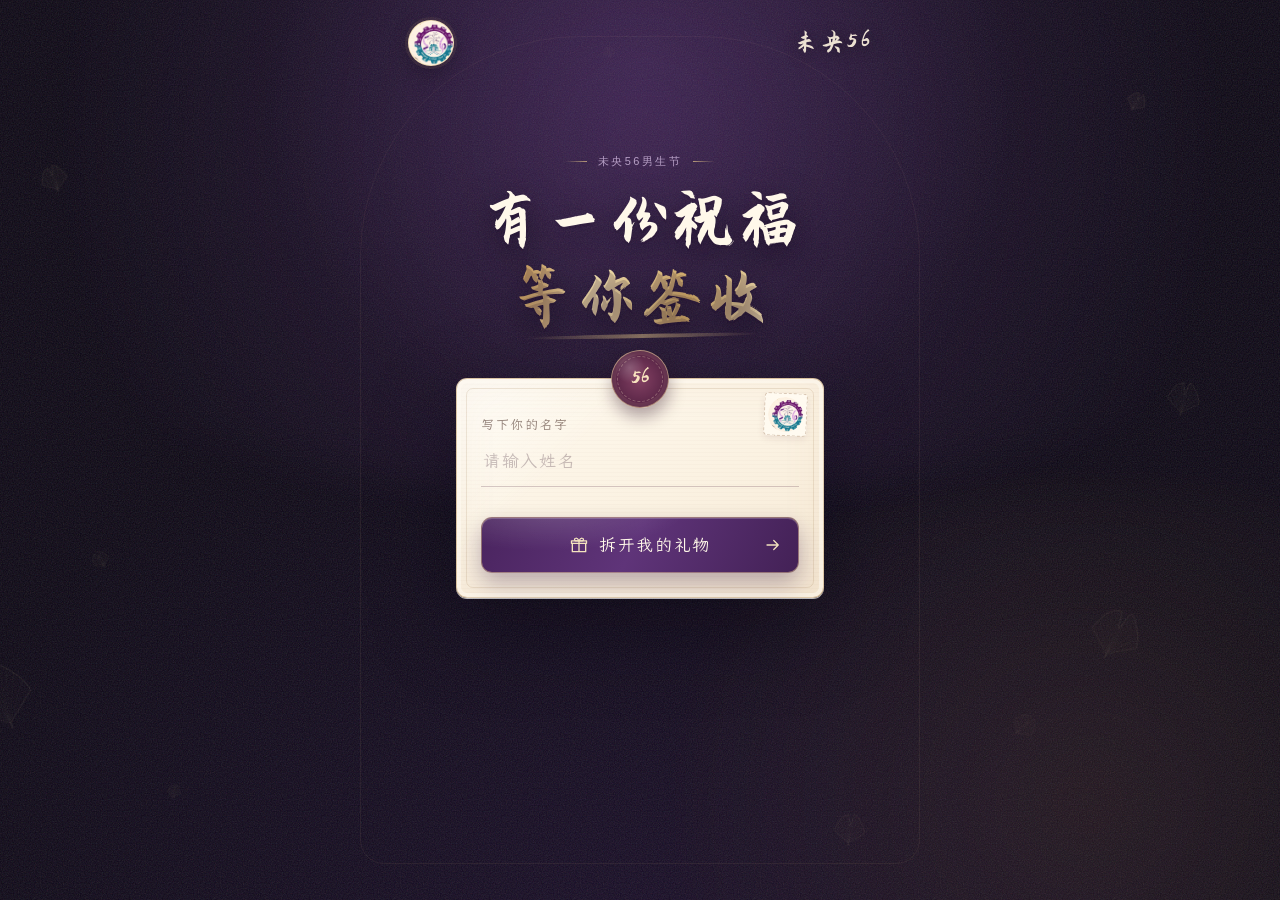
<file: index.html>
<!DOCTYPE html>
<html lang="zh-CN">
<head>
  <meta charset="UTF-8">
  <meta name="viewport" content="width=device-width, initial-scale=1, viewport-fit=cover">
  <meta name="theme-color" content="#1a0f2b">
  <meta name="color-scheme" content="dark">
  <meta name="robots" content="noindex, nofollow">
  <meta name="description" content="未央书院56班男生节专属祝福领取页。输入姓名，拆开属于你的手绘贺图。">
  <meta property="og:title" content="未央56男生节 · 有一份祝福等你签收">
  <meta property="og:description" content="输入姓名，拆开属于你的那一张手绘贺图。">
  <meta property="og:type" content="website">
  <title>未央56男生节 · 有一份祝福等你签收</title>
  <link rel="icon" href="assets/favicon.svg" type="image/svg+xml">
  <link rel="preload" href="assets/badge-seal.png" as="image">
  <link rel="stylesheet" href="styles.css">
  <script src="data/manifest.js" defer></script>
  <script src="app.js" defer></script>
</head>
<body>
  <a class="skip-link" href="#main">跳到主要内容</a>

  <svg class="svg-sprite" aria-hidden="true" focusable="false">
    <defs>
      <symbol id="i-ginkgo" viewBox="0 0 100 100">
        <path d="M50 92C48 78 45 70 40 63 26 56 12 48 12 37c0-12 14-19 26-13 5 2 9 6 12 14 3-8 7-12 12-14 12-6 26 1 26 13 0 11-14 19-28 26-5 7-8 15-10 29Z" fill="currentColor"/>
        <path d="M50 99V82" fill="none" stroke="currentColor" stroke-width="2.8" stroke-linecap="round"/>
        <path d="M50 84 18 34M50 84l32-50M50 84 33 26M50 84l17-59M50 84 25 51M50 84l25-54" fill="none" stroke="currentColor" stroke-width="1" opacity=".26" stroke-linecap="round"/>
      </symbol>
      <symbol id="i-gift" viewBox="0 0 24 24">
        <path d="M4 10h16v10H4zM3 7h18v3H3zM12 7v13" fill="none" stroke="currentColor" stroke-width="1.6" stroke-linejoin="round"/>
        <path d="M12 7C10.7 4.4 9.6 3.4 8.1 3.7 6.3 4 6.1 6.6 8 7h4Zm0 0c1.3-2.6 2.4-3.6 3.9-3.3 1.8.3 2 2.9.1 3.3h-4Z" fill="none" stroke="currentColor" stroke-width="1.6" stroke-linejoin="round"/>
      </symbol>
      <symbol id="i-arrow" viewBox="0 0 24 24">
        <path d="M4 12h14M13 6l6 6-6 6" fill="none" stroke="currentColor" stroke-width="1.7" stroke-linecap="round" stroke-linejoin="round"/>
      </symbol>
      <symbol id="i-skip" viewBox="0 0 24 24">
        <path d="M5 6l8 6-8 6V6Zm9 0 6 6-6 6V6Z" fill="currentColor"/>
      </symbol>
      <symbol id="i-download" viewBox="0 0 24 24">
        <path d="M12 3v12m0 0 5-5m-5 5-5-5M4 20h16" fill="none" stroke="currentColor" stroke-width="1.7" stroke-linecap="round" stroke-linejoin="round"/>
      </symbol>
      <symbol id="i-eye" viewBox="0 0 24 24">
        <path d="M2.5 12S6 5.7 12 5.7 21.5 12 21.5 12 18 18.3 12 18.3 2.5 12 2.5 12Z" fill="none" stroke="currentColor" stroke-width="1.6"/>
        <circle cx="12" cy="12" r="3.1" fill="none" stroke="currentColor" stroke-width="1.6"/>
      </symbol>
      <symbol id="i-copy" viewBox="0 0 24 24">
        <rect x="8" y="8" width="11" height="12" rx="1.6" fill="none" stroke="currentColor" stroke-width="1.6"/>
        <path d="M16 8V5.6c0-.9-.7-1.6-1.6-1.6H5.6C4.7 4 4 4.7 4 5.6v10.8c0 .9.7 1.6 1.6 1.6H8" fill="none" stroke="currentColor" stroke-width="1.6"/>
      </symbol>
      <symbol id="i-replay" viewBox="0 0 24 24">
        <path d="M4.5 11a7.5 7.5 0 1 1 2 5.3M4.5 5.5V11H10" fill="none" stroke="currentColor" stroke-width="1.7" stroke-linecap="round" stroke-linejoin="round"/>
      </symbol>
      <symbol id="i-close" viewBox="0 0 24 24">
        <path d="M6 6l12 12M18 6 6 18" fill="none" stroke="currentColor" stroke-width="1.8" stroke-linecap="round"/>
      </symbol>
      <symbol id="i-back" viewBox="0 0 24 24">
        <path d="M20 12H5m6-6-6 6 6 6" fill="none" stroke="currentColor" stroke-width="1.7" stroke-linecap="round" stroke-linejoin="round"/>
      </symbol>
    </defs>
  </svg>

  <div class="site-shell" id="siteShell">
    <div class="ambient" aria-hidden="true">
      <div class="ambient-glow ambient-glow-a"></div>
      <div class="ambient-glow ambient-glow-b"></div>
      <div class="ambient-grid"></div>
      <div class="ambient-leaves" id="homeLeaves"></div>
      <div class="ambient-grain"></div>
    </div>

    <main id="main">
      <section class="view gate" id="gate" aria-labelledby="gateTitle">
        <header class="topbar">
          <a class="brand-badge" href="index.html" aria-label="未央56首页">
            <img src="assets/badge-seal.png" alt="" width="192" height="192">
          </a>
          <span class="topbar-name">未央56</span>
        </header>

        <div class="hero">
          <p class="eyebrow"><span class="rule"></span>未央56男生节<span class="rule"></span></p>
          <h1 id="gateTitle">有一份祝福<br><em>等你签收</em></h1>
        </div>

        <div class="letter-wrap">
          <div class="letter">
            <div class="seal" aria-hidden="true"><span>56</span></div>
            <div class="letter-stamp-card" aria-hidden="true">
              <img src="assets/badge-seal.png" alt="" width="192" height="192">
            </div>

            <form id="claimForm" novalidate>
              <label class="field-label" for="nameInput">写下你的名字</label>
              <div class="name-control">
                <div class="field-row">
                  <input
                    id="nameInput"
                    name="name"
                    type="text"
                    inputmode="text"
                    autocomplete="name"
                    autocapitalize="off"
                    spellcheck="false"
                    placeholder="请输入姓名"
                    aria-describedby="nameError"
                    aria-autocomplete="list"
                    aria-controls="suggestPanel"
                    aria-expanded="false"
                  >
                  <span class="field-line" aria-hidden="true"></span>
                </div>

                <div class="suggest" id="suggestPanel" hidden>
                  <p class="suggest-hint" id="suggestHint">从名单中选择</p>
                  <div class="suggest-list" id="suggestList" role="listbox" aria-label="班级名单"></div>
                </div>
              </div>

              <p class="field-error" id="nameError" role="alert"></p>

              <button class="btn-open" id="openBtn" type="submit">
                <svg class="icon" aria-hidden="true"><use href="#i-gift"></use></svg>
                <span class="btn-open-label">拆开我的礼物</span>
                <svg class="icon icon-arrow" aria-hidden="true"><use href="#i-arrow"></use></svg>
              </button>
            </form>
          </div>
        </div>
      </section>

      <section class="view reveal" id="reveal" aria-labelledby="revealTitle" hidden>
        <header class="reveal-head">
          <button class="text-icon" id="changeBtn" type="button">
            <svg class="icon" aria-hidden="true"><use href="#i-back"></use></svg>
            换一位
          </button>
          <span class="reveal-brand">未央56 · 男生节</span>
          <button class="icon-btn" id="replayTop" type="button" aria-label="重播拆礼动画">
            <svg class="icon" aria-hidden="true"><use href="#i-replay"></use></svg>
          </button>
        </header>

        <div class="reveal-intro">
          <p class="eyebrow">TO · <span id="revealTo"></span></p>
          <h2 id="revealTitle">你的专属海报<br><em>已生成！</em></h2>
        </div>

        <figure class="card-figure">
          <div class="card-halo" aria-hidden="true"></div>
          <div class="card-shell" id="cardShell">
            <div class="card-shimmer" id="cardLoading" aria-hidden="true"></div>
            <img id="cardImage" alt="" decoding="async">
          </div>
          <figcaption>
            <span>手绘专属贺图</span>
            <span id="cardMeta"></span>
          </figcaption>
        </figure>

        <section class="note" aria-label="班级寄语">
          <span class="note-quote" aria-hidden="true">“</span>
          <p class="note-text" id="noteText">愿你有树可栖，有梦可追；<br>奔跑时乘风，回头时我们在。</p>
          <p class="note-sign">—— 未央56班 · 2026 男生节</p>
        </section>

        <div class="actions">
          <button class="btn btn-primary" id="downloadBtn" type="button">
            <svg class="icon" aria-hidden="true"><use href="#i-download"></use></svg>
            <span id="downloadLabel">下载原图</span>
          </button>
          <div class="actions-sub">
            <button class="btn btn-ghost" id="viewBtn" type="button">
              <svg class="icon" aria-hidden="true"><use href="#i-eye"></use></svg>
              查看大图
            </button>
            <button class="btn btn-ghost" id="copyBtn" type="button">
              <svg class="icon" aria-hidden="true"><use href="#i-copy"></use></svg>
              复制祝福
            </button>
          </div>
          <p class="file-meta" id="fileMeta"></p>
        </div>

        <div class="reveal-foot">
          <button class="text-btn" id="replayBtn" type="button">
            <svg class="icon" aria-hidden="true"><use href="#i-replay"></use></svg>
            再看一次拆礼
          </button>
          <span class="dot" aria-hidden="true"></span>
          <button class="text-btn" id="changeBtn2" type="button">换一个人领取</button>
        </div>

        <p class="closing-line">每一张，都是有人认真画给你的。</p>
      </section>
    </main>
  </div>

  <div class="opening" id="opening" hidden aria-label="拆礼物动画">
    <div class="opening-bg" aria-hidden="true">
      <div class="opening-aurora"></div>
      <div class="opening-glow"></div>
      <div class="leaf-field" id="leafField"></div>
      <div class="opening-grain"></div>
    </div>

    <div class="opening-head">
      <span>未央56 · 男生节</span>
      <button class="skip-btn" id="skipBtn" type="button">
        跳过
        <svg class="icon" aria-hidden="true"><use href="#i-skip"></use></svg>
      </button>
    </div>

    <div class="opening-stage">
      <div class="stage-stars" id="stageStars" aria-hidden="true"></div>
      <div class="stage-halo" aria-hidden="true"></div>
      <div class="stage-rings" aria-hidden="true"><i></i><i></i><i></i></div>

      <div class="gift-scene">
        <div class="box-aura" aria-hidden="true"></div>

        <div class="gift-box" id="giftBox" aria-hidden="true">
          <div class="box-body">
            <span class="box-ribbon-v"></span>
            <span class="box-ribbon-h"></span>
            <span class="box-shine"></span>
            <span class="box-emblem">✦</span>
          </div>
          <div class="box-lid">
            <span class="lid-ribbon"></span>
            <span class="lid-bow"><i></i><i></i></span>
          </div>
          <div class="light-beam"></div>
          <div class="light-core"></div>
        </div>

        <figure class="poster" id="animPoster">
          <div class="poster-inner">
            <img id="animCard" alt="" width="720" height="1080">
            <span class="poster-fallback" aria-hidden="true">未央56</span>
            <span class="poster-sheen" aria-hidden="true"></span>
          </div>
        </figure>

        <div class="wish-reveal" id="wishReveal">
          <p class="wish-to">TO · <span id="animTo"></span></p>
          <h2 id="animWish"><span id="animName"></span>，<br><em>男生节快乐！</em></h2>
        </div>

        <div class="spark-field" id="sparkField" aria-hidden="true"></div>
      </div>

      <div class="gold-burst" aria-hidden="true"></div>
    </div>

    <div class="opening-foot">
      <p>正在拆开你的礼物</p>
      <div class="progress-track" aria-hidden="true"><span></span></div>
    </div>
  </div>

  <div class="lightbox" id="lightbox" role="dialog" aria-modal="true" aria-label="查看大图" hidden>
    <button class="lightbox-close" id="lightboxClose" type="button" aria-label="关闭大图">
      <svg class="icon" aria-hidden="true"><use href="#i-close"></use></svg>
    </button>
    <div class="lightbox-scroll" id="lightboxScroll">
      <img id="lightboxImg" alt="">
    </div>
    <div class="lightbox-loader" id="lightboxLoader">高清原图加载中…</div>
    <div class="lightbox-bar">
      <span>双指放大 · 点击空白处关闭</span>
      <button class="lightbox-download" id="lightboxDownload" type="button">下载原图</button>
    </div>
  </div>

  <div class="toast" id="toast" role="status" aria-live="polite"></div>

  <noscript>
    <div class="noscript">这个页面需要开启 JavaScript 才能拆开祝福。</div>
  </noscript>
</body>
</html>
</file>
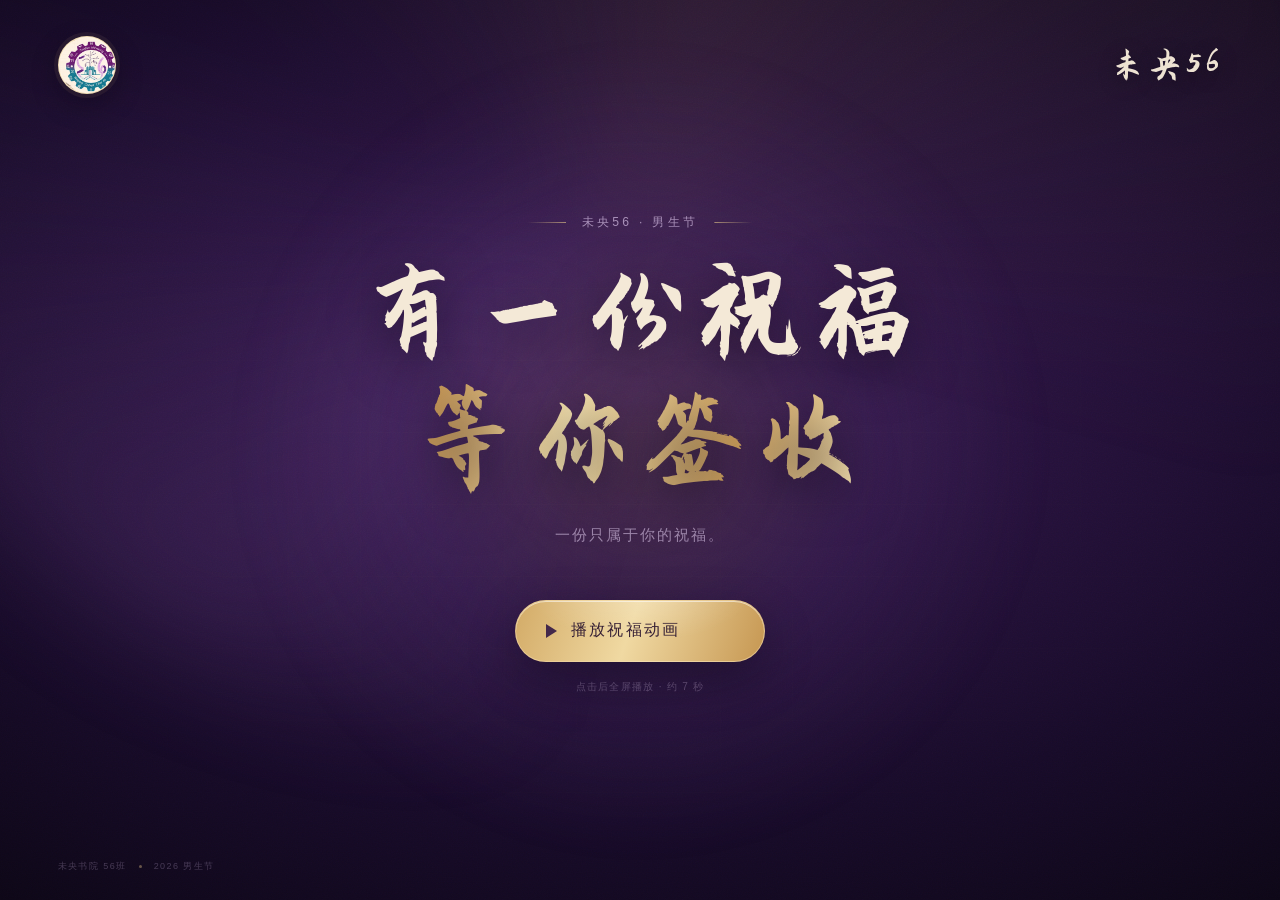
<file: stage.html>
<!DOCTYPE html>
<html lang="zh-CN">
<head>
  <meta charset="UTF-8">
  <meta name="viewport" content="width=device-width, initial-scale=1, viewport-fit=cover">
  <meta name="theme-color" content="#150b23">
  <meta name="color-scheme" content="dark">
  <meta name="robots" content="noindex, nofollow">
  <title>现场大屏 · 未央56男生节</title>
  <link rel="icon" href="assets/favicon.svg" type="image/svg+xml">
  <link rel="preload" href="assets/badge-seal.png" as="image">
  <link rel="stylesheet" href="stage.css">
  <script src="assets/vendor/qrcode.min.js" defer></script>
  <script src="stage.js" defer></script>
</head>
<body>
  <div class="stage-shell">
    <div class="ambient" aria-hidden="true">
      <div class="ambient-aurora"></div>
      <div class="ambient-glow"></div>
      <div class="ambient-grid"></div>
      <div class="leaves" id="stageLeaves"></div>
      <div class="grain"></div>
    </div>

    <header class="stage-head">
      <a class="brand-badge" href="index.html" aria-label="打开未央56领取页">
        <img src="assets/badge-seal.png" alt="" width="192" height="192">
      </a>
      <span class="brand-name">未央56</span>
    </header>

    <main>
      <section class="intro-panel" id="introPanel">
        <p class="eyebrow"><span></span>未央56 · 男生节<span></span></p>
        <h1>有一份祝福<br><em>等你签收</em></h1>
        <p class="intro-sub">一份只属于你的祝福。</p>
        <button class="play-btn" id="playBtn" type="button">
          <span class="play-icon" aria-hidden="true"></span>
          播放祝福动画
        </button>
        <p class="intro-hint">点击后全屏播放 · 约 7 秒</p>
      </section>

      <section class="show-panel" id="showPanel" hidden aria-label="祝福动画">
        <div class="stage-halo" aria-hidden="true"></div>
        <div class="stage-gift-scene">
          <div class="stage-box-aura" aria-hidden="true"></div>
          <div class="stage-gift-box" aria-hidden="true">
            <div class="stage-box-body">
              <span class="stage-ribbon-v"></span>
              <span class="stage-ribbon-h"></span>
              <span class="stage-box-shine"></span>
              <span class="stage-box-star">✦</span>
            </div>
            <div class="stage-box-lid">
              <span class="stage-lid-ribbon"></span>
              <span class="stage-bow"><i></i><i></i></span>
            </div>
            <span class="stage-beam"></span>
            <span class="stage-core"></span>
          </div>
          <div class="stage-medallion">
            <span class="medallion-ring" aria-hidden="true"></span>
            <img src="assets/badge-seal.png" alt="" width="192" height="192">
          </div>
          <div class="show-wish">
            <p class="show-to">TO · 未央56班的每一个你</p>
            <h2>男生节<br><em>快乐！</em></h2>
          </div>
        </div>
        <div class="gold-burst" aria-hidden="true"></div>
        <button class="skip-btn" id="skipBtn" type="button">直接看二维码</button>
        <div class="show-progress" aria-hidden="true"><span></span></div>
      </section>

      <section class="qr-panel" id="qrPanel" hidden aria-labelledby="qrTitle">
        <div class="qr-copy">
          <p class="eyebrow"><span></span>你的那一份，已经留好<span></span></p>
          <h2 id="qrTitle">扫码，领取<br><em>你的专属祝福</em></h2>
          <p class="qr-sub">扫码打开领取页，输入姓名，拆开专属贺图。<br>也可以直接在浏览器打开下方的网址。</p>
          <div class="qr-url" id="qrUrl"></div>
          <div class="qr-actions">
            <button class="replay-btn" id="replayBtn" type="button">
              <span aria-hidden="true">↻</span>
              重播动画
            </button>
            <a class="open-link" id="openLink" href="index.html">打开领取页 <span aria-hidden="true">→</span></a>
          </div>
        </div>
        <div class="qr-card">
          <div class="qr-frame" id="qrCode" aria-label="领取页二维码"></div>
          <p>微信 / 浏览器扫一扫</p>
        </div>
      </section>
    </main>

    <footer class="stage-foot">
      <span>未央书院 56班</span>
      <i aria-hidden="true"></i>
      <span>2026 男生节</span>
    </footer>
  </div>
</body>
</html>
</file>
<file: styles.css>
@font-face {
  font-family: "PangMen";
  src: url("assets/fonts/pangmen-subset.woff2") format("woff2");
  font-style: normal;
  font-weight: 400;
  font-display: swap;
}

@font-face {
  font-family: "WenKai";
  src: url("assets/fonts/wenkai-subset.woff2") format("woff2");
  font-style: normal;
  font-weight: 400;
  font-display: swap;
}

:root {
  --ink: #21122f;
  --ink-soft: #4b3159;
  --night: #140a23;
  --night-2: #1d0f31;
  --plum: #3a1f50;
  --purple: #60367d;
  --purple-light: #9d79bb;
  --gold: #e8c98a;
  --gold-deep: #bf8f4d;
  --gold-pale: #f4e3be;
  --cream: #fbf3e4;
  --paper: #fffaf0;
  --paper-deep: #f1e1c8;
  --text: #f2e7d2;
  --muted: #b7a4c6;
  --danger: #a53b4d;
  --font-brush: "PangMen", "Ma Shan Zheng", "STXinwei", "Songti SC", serif;
  --font-display: "WenKai", "Songti SC", "STSong", "Noto Serif CJK SC", "Source Han Serif SC", "SimSun", serif;
  --font-ui: "PingFang SC", "Hiragino Sans GB", "Microsoft YaHei", "Noto Sans CJK SC", sans-serif;
  --shadow-deep: 0 30px 70px rgba(3, 0, 9, .55);
  --safe-top: env(safe-area-inset-top, 0px);
  --safe-bottom: env(safe-area-inset-bottom, 0px);
}

*,
*::before,
*::after {
  box-sizing: border-box;
}

html {
  -webkit-text-size-adjust: 100%;
  text-size-adjust: 100%;
  background: #0d0716;
  scroll-behavior: smooth;
}

body {
  min-width: 300px;
  min-height: 100%;
  margin: 0;
  color: var(--text);
  background:
    radial-gradient(120% 78% at 50% -8%, #4c2a65 0%, #2a153f 38%, #170c27 68%, #0d0716 100%);
  font-family: var(--font-ui);
  overflow-x: hidden;
  -webkit-tap-highlight-color: transparent;
}

body.is-locked {
  overflow: hidden;
}

button,
input {
  font: inherit;
}

button {
  color: inherit;
  border: 0;
  background: none;
  padding: 0;
  cursor: pointer;
}

button:disabled {
  cursor: wait;
}

img {
  display: block;
  max-width: 100%;
}

a {
  color: inherit;
}

::selection {
  background: rgba(232, 201, 138, .32);
  color: #fff9ec;
}

:focus-visible {
  outline: 2px solid var(--gold);
  outline-offset: 4px;
}

[hidden] {
  display: none !important;
}

.svg-sprite {
  position: absolute;
  width: 0;
  height: 0;
  overflow: hidden;
}

.icon {
  width: 1.15em;
  height: 1.15em;
  display: inline-block;
  flex: none;
  vertical-align: -.16em;
}

.skip-link {
  position: fixed;
  top: 8px;
  left: 12px;
  z-index: 999;
  padding: 10px 14px;
  border-radius: 8px;
  background: var(--cream);
  color: var(--ink);
  transform: translateY(-160%);
  transition: transform .2s ease;
}

.skip-link:focus {
  transform: translateY(0);
}

/* ---------------- backdrop ---------------- */

.site-shell {
  position: relative;
  z-index: 1;
  width: 100%;
  max-width: 520px;
  min-height: 100svh;
  margin: 0 auto;
  padding: 0 20px calc(24px + var(--safe-bottom));
}

.ambient {
  position: fixed;
  inset: 0;
  z-index: 0;
  overflow: hidden;
  pointer-events: none;
}

.ambient-glow {
  position: absolute;
  border-radius: 50%;
  filter: blur(20px);
  opacity: .75;
}

.ambient-glow-a {
  top: -25vh;
  left: 50%;
  width: 130vw;
  height: 80vh;
  transform: translateX(-50%);
  background: radial-gradient(circle at 50% 50%, rgba(110, 65, 142, .42), transparent 65%);
}

.ambient-glow-b {
  right: -30vw;
  bottom: -24vh;
  width: 90vw;
  height: 70vh;
  background: radial-gradient(circle at 50% 50%, rgba(191, 143, 77, .13), transparent 67%);
}

.ambient-grid {
  position: absolute;
  inset: 0;
  opacity: .17;
  background-image:
    linear-gradient(rgba(232, 201, 138, .075) 1px, transparent 1px),
    linear-gradient(90deg, rgba(232, 201, 138, .06) 1px, transparent 1px);
  background-size: 48px 48px;
  mask-image: radial-gradient(ellipse 70% 55% at 50% 38%, #000 0%, transparent 78%);
  -webkit-mask-image: radial-gradient(ellipse 70% 55% at 50% 38%, #000 0%, transparent 78%);
}

.ambient-grain,
.opening-grain {
  position: absolute;
  inset: 0;
  opacity: .22;
  mix-blend-mode: soft-light;
  background-image: url("data:image/svg+xml,%3Csvg xmlns='http://www.w3.org/2000/svg' width='180' height='180'%3E%3Cfilter id='n'%3E%3CfeTurbulence type='fractalNoise' baseFrequency='.82' numOctaves='3' stitchTiles='stitch'/%3E%3C/filter%3E%3Crect width='100%25' height='100%25' filter='url(%23n)' opacity='.7'/%3E%3C/svg%3E");
}

.ambient-leaves {
  position: absolute;
  inset: 0;
}

.ambient-leaf {
  position: absolute;
  left: var(--x);
  top: var(--y);
  width: var(--s);
  height: var(--s);
  color: var(--c, #d9b873);
  opacity: var(--o, .28);
  transform: rotate(var(--r, 0deg));
  filter: brightness(1.12) saturate(1.03) drop-shadow(0 6px 10px rgba(0, 0, 0, .18));
  animation: floatLeaf var(--dur, 9s) ease-in-out var(--delay, 0s) infinite alternate;
}

@keyframes floatLeaf {
  from { transform: translate3d(0, -6px, 0) rotate(var(--r, 0deg)); }
  to { transform: translate3d(var(--dx, 8px), 12px, 0) rotate(calc(var(--r, 0deg) + 11deg)); }
}

/* ---------------- shared views ---------------- */

.view {
  width: 100%;
}

.gate {
  display: flex;
  flex-direction: column;
  min-height: calc(100svh - 24px - var(--safe-bottom));
  padding-top: calc(18px + var(--safe-top));
  animation: gateIn .9s cubic-bezier(.22, .8, .28, 1) both;
}

@keyframes gateIn {
  from { opacity: 0; transform: translateY(12px); }
  to { opacity: 1; transform: none; }
}

.topbar {
  display: flex;
  align-items: center;
  justify-content: space-between;
  gap: 12px;
  padding: 2px 2px 0;
}

.brand-badge {
  display: block;
  width: 46px;
  height: 46px;
  flex: none;
  overflow: hidden;
  border: 1px solid rgba(232, 201, 138, .48);
  border-radius: 50%;
  background: #fbf2e1;
  box-shadow:
    0 0 0 3px rgba(232, 201, 138, .08),
    0 8px 20px rgba(4, 0, 10, .25);
}

.brand-badge img {
  width: 100%;
  height: 100%;
  object-fit: cover;
}

.topbar-name {
  color: rgba(248, 237, 219, .94);
  font-family: var(--font-brush);
  font-size: 24px;
  line-height: 1;
  letter-spacing: .1em;
  text-shadow: 0 3px 16px rgba(12, 4, 22, .45);
}

.hero {
  margin-top: clamp(36px, 10vh, 88px);
  text-align: center;
}

.eyebrow {
  display: flex;
  align-items: center;
  justify-content: center;
  gap: 11px;
  margin: 0 0 15px;
  color: rgba(221, 198, 235, .75);
  font-size: 11px;
  letter-spacing: .22em;
}

.eyebrow > .rule {
  width: 22px;
  height: 1px;
  background: linear-gradient(90deg, transparent, rgba(232, 201, 138, .7));
}

.eyebrow > .rule:last-child {
  transform: scaleX(-1);
}

.hero h1 {
  margin: 0;
  color: #fff8ea;
  font-family: var(--font-brush);
  font-size: clamp(48px, 14vw, 64px);
  font-weight: 400;
  line-height: 1.18;
  letter-spacing: .015em;
  text-shadow:
    0 3px 0 rgba(31, 10, 44, .18),
    0 10px 32px rgba(12, 3, 22, .55);
}

.hero h1 em {
  position: relative;
  display: inline-block;
  margin-top: 1px;
  color: transparent;
  background: linear-gradient(102deg, #c79756 0%, #f8e4b2 34%, #d8b06b 68%, #f6e6bb 100%);
  -webkit-background-clip: text;
  background-clip: text;
  font-style: normal;
}

.hero h1 em::after {
  content: "";
  position: absolute;
  left: 5%;
  right: 3%;
  bottom: -.02em;
  height: .055em;
  border-radius: 50%;
  opacity: .48;
  background: linear-gradient(90deg, transparent, var(--gold), transparent);
  transform: rotate(-1.2deg);
}

/* ---------------- the letter form ---------------- */

.letter-wrap {
  position: relative;
  width: min(100%, 368px);
  margin: clamp(26px, 5.4vh, 42px) auto 0;
  filter: drop-shadow(0 28px 42px rgba(4, 0, 11, .35));
}

.gate .letter {
  position: relative;
  z-index: 1;
  padding: 36px 24px 24px;
  border: 1px solid rgba(170, 128, 72, .38);
  border-radius: 11px;
  background:
    linear-gradient(135deg, rgba(255, 255, 255, .5), transparent 32%),
    repeating-linear-gradient(0deg, rgba(118, 76, 44, .023) 0 1px, transparent 1px 4px),
    linear-gradient(156deg, #fffaf0 0%, #fbf2e2 54%, #f6e9d5 100%);
  box-shadow:
    inset 0 0 0 4px rgba(255, 252, 244, .5),
    inset 0 0 45px rgba(173, 127, 72, .08),
    0 1px 0 rgba(255, 255, 255, .7);
  color: var(--ink);
}

.gate .letter::before {
  content: "";
  position: absolute;
  inset: 9px;
  border: 1px solid rgba(142, 98, 54, .14);
  border-radius: 7px;
  pointer-events: none;
}

.seal {
  position: absolute;
  z-index: 4;
  top: -29px;
  left: 50%;
  display: grid;
  place-items: center;
  width: 58px;
  height: 58px;
  border: 1px solid rgba(245, 219, 166, .55);
  border-radius: 50%;
  transform: translateX(-50%) rotate(-6deg);
  background:
    radial-gradient(circle at 34% 28%, rgba(255, 255, 255, .2), transparent 28%),
    radial-gradient(circle at 50% 50%, #834163 0%, #5c2748 62%, #3e1934 100%);
  color: #f8e4bf;
  font-family: var(--font-brush);
  font-size: 22px;
  line-height: 1;
  box-shadow:
    inset 0 0 0 4px rgba(255, 231, 192, .08),
    0 9px 16px rgba(39, 12, 33, .35);
  animation: sealBob 5.5s ease-in-out infinite;
}

.seal::after {
  content: "";
  position: absolute;
  inset: 5px;
  border: 1px dashed rgba(247, 228, 195, .3);
  border-radius: 50%;
}

.seal span {
  transform: rotate(6deg);
}

.letter-stamp-card {
  position: absolute;
  z-index: 2;
  top: 14px;
  right: 16px;
  width: 43px;
  height: 43px;
  padding: 3px;
  border: 1px dashed rgba(135, 91, 52, .32);
  border-radius: 4px;
  background: #fffaf0;
  transform: rotate(2.5deg);
  box-shadow: 0 3px 7px rgba(92, 47, 67, .09);
}

.letter-stamp-card img {
  width: 100%;
  height: 100%;
  border-radius: 50%;
  object-fit: cover;
}

@keyframes sealBob {
  0%, 100% { transform: translateX(-50%) rotate(-6deg) translateY(0); }
  50% { transform: translateX(-50%) rotate(-4.5deg) translateY(-3px); }
}

#claimForm {
  position: relative;
  padding-top: 2px;
}

.field-label {
  display: block;
  color: rgba(62, 35, 25, .55);
  font-family: var(--font-display);
  font-size: 13px;
  letter-spacing: .13em;
}

.name-control {
  position: relative;
  z-index: 8;
}

.field-row {
  position: relative;
  padding: 2px 0 0;
}

#nameInput {
  display: block;
  width: 100%;
  padding: 8px 2px 11px;
  border: 0;
  border-radius: 0;
  outline: 0;
  background: transparent;
  color: var(--ink);
  font-family: var(--font-display);
  font-size: 27px;
  line-height: 1.25;
  letter-spacing: .035em;
  caret-color: var(--purple);
  appearance: none;
}

#nameInput::placeholder {
  color: rgba(72, 47, 63, .3);
  font-size: 17px;
  letter-spacing: .1em;
}

#nameInput::-webkit-search-cancel-button {
  display: none;
}

.field-line {
  position: absolute;
  left: 0;
  right: 0;
  bottom: 0;
  height: 1px;
  background: rgba(92, 53, 72, .25);
}

.field-line::after {
  content: "";
  position: absolute;
  inset: 0;
  background: linear-gradient(90deg, var(--purple), var(--gold-deep));
  transform: scaleX(0);
  transform-origin: left center;
  transition: transform .36s cubic-bezier(.2, .8, .2, 1);
}

#nameInput:focus ~ .field-line::after,
#nameInput.has-value ~ .field-line::after {
  transform: scaleX(1);
}

.suggest {
  position: absolute;
  z-index: 20;
  top: calc(100% + 5px);
  left: -2px;
  right: -2px;
  overflow: hidden;
  border: 1px solid rgba(91, 54, 79, .19);
  border-radius: 10px;
  background: rgba(255, 251, 243, .985);
  box-shadow: 0 18px 35px rgba(39, 17, 48, .21);
  animation: popSuggest .18s ease-out both;
}

@keyframes popSuggest {
  from { opacity: 0; transform: translateY(-4px) scale(.99); }
  to { opacity: 1; transform: none; }
}

.suggest-hint {
  margin: 0;
  padding: 8px 13px 6px;
  color: rgba(82, 54, 75, .5);
  font-size: 9.5px;
  letter-spacing: .16em;
}

.suggest-list {
  max-height: 184px;
  overflow-y: auto;
  overscroll-behavior: contain;
  padding: 0 5px 5px;
  scrollbar-width: thin;
  scrollbar-color: rgba(96, 54, 125, .32) transparent;
}

.suggest-list::-webkit-scrollbar {
  width: 4px;
}

.suggest-list::-webkit-scrollbar-thumb {
  border-radius: 4px;
  background: rgba(96, 54, 125, .3);
}

.suggest-option {
  display: flex;
  align-items: center;
  justify-content: space-between;
  width: 100%;
  min-height: 38px;
  padding: 7px 9px;
  border-radius: 6px;
  color: #38213e;
  font-family: var(--font-display);
  font-size: 16px;
  text-align: left;
  letter-spacing: .04em;
}

.suggest-option::after {
  content: "领取";
  color: rgba(103, 58, 96, .35);
  font-family: var(--font-ui);
  font-size: 9px;
  letter-spacing: .08em;
}

.suggest-option:hover,
.suggest-option.is-active {
  background: rgba(96, 54, 125, .09);
  color: #55296b;
}

.suggest-empty {
  padding: 13px 10px 16px;
  color: rgba(82, 54, 75, .58);
  font-size: 12px;
  text-align: center;
}

.field-error {
  min-height: 18px;
  margin: 9px 0 2px;
  color: var(--danger);
  font-size: 11.5px;
  line-height: 1.5;
  letter-spacing: .02em;
}

.field-error.is-shaking {
  animation: shake .38s ease;
}

@keyframes shake {
  0%, 100% { transform: translateX(0); }
  22% { transform: translateX(-5px); }
  46% { transform: translateX(4px); }
  70% { transform: translateX(-3px); }
}

.btn-open {
  position: relative;
  display: flex;
  align-items: center;
  justify-content: center;
  gap: 10px;
  width: 100%;
  min-height: 56px;
  margin-top: 3px;
  overflow: hidden;
  border: 1px solid rgba(238, 207, 148, .46);
  border-radius: 11px;
  background:
    radial-gradient(90% 160% at 20% -20%, rgba(255, 255, 255, .18), transparent 50%),
    linear-gradient(115deg, #4a245f 0%, #5f3479 48%, #432156 100%);
  color: #fff8e9;
  font-family: var(--font-display);
  font-size: 17px;
  letter-spacing: .1em;
  box-shadow:
    inset 0 1px 0 rgba(255, 255, 255, .2),
    0 10px 22px rgba(42, 14, 57, .31);
  transition: transform .2s ease, box-shadow .2s ease, opacity .2s ease;
}

.btn-open::before {
  content: "";
  position: absolute;
  top: -50%;
  bottom: -50%;
  left: -35%;
  width: 24%;
  background: linear-gradient(90deg, transparent, rgba(255, 245, 212, .17), transparent);
  transform: skewX(-18deg);
  animation: buttonShine 4.8s ease-in-out infinite 1.2s;
}

@keyframes buttonShine {
  0%, 58% { left: -35%; }
  76%, 100% { left: 125%; }
}

.btn-open:hover {
  transform: translateY(-1px);
  box-shadow:
    inset 0 1px 0 rgba(255, 255, 255, .22),
    0 14px 27px rgba(42, 14, 57, .38);
}

.btn-open:active {
  transform: translateY(1px) scale(.995);
}

.btn-open .icon {
  width: 20px;
  height: 20px;
  color: var(--gold-pale);
}

.btn-open .icon-arrow {
  position: absolute;
  right: 16px;
  width: 18px;
  height: 18px;
  transition: transform .25s ease;
}

.btn-open:hover .icon-arrow {
  transform: translateX(3px);
}

.btn-open.is-loading {
  pointer-events: none;
  opacity: .8;
}

.btn-open.is-loading .icon-arrow {
  animation: spin 1s linear infinite;
}

@keyframes spin {
  to { transform: rotate(360deg); }
}

.letter-foot {
  margin: 15px 0 0;
  padding-top: 12px;
  border-top: 1px dotted rgba(115, 72, 43, .24);
  color: rgba(85, 53, 42, .47);
  font-size: 9.5px;
  text-align: center;
  letter-spacing: .06em;
}

.letter-foot span {
  color: var(--gold-deep);
  font-size: 8px;
}

.gate-foot {
  display: flex;
  align-items: center;
  justify-content: center;
  gap: 10px;
  margin-top: auto;
  padding-top: 23px;
  color: rgba(200, 178, 217, .43);
  font-size: 10px;
  letter-spacing: .13em;
}

.gate-foot i {
  width: 3px;
  height: 3px;
  border-radius: 50%;
  background: rgba(232, 201, 138, .45);
}

.gate-foot a {
  text-decoration: none;
  border-bottom: 1px solid rgba(232, 201, 138, .2);
  transition: color .2s ease, border-color .2s ease;
}

.gate-foot a:hover {
  color: var(--gold);
  border-color: rgba(232, 201, 138, .55);
}

/* ---------------- reveal ---------------- */

.reveal {
  padding-top: calc(18px + var(--safe-top));
  animation: revealIn .8s cubic-bezier(.2, .8, .2, 1) both;
}

@keyframes revealIn {
  from { opacity: 0; transform: translateY(17px); }
  to { opacity: 1; transform: none; }
}

.reveal-head {
  display: flex;
  align-items: center;
  justify-content: space-between;
  gap: 10px;
  min-height: 36px;
}

.text-icon,
.icon-btn {
  display: inline-flex;
  align-items: center;
  justify-content: center;
  color: rgba(237, 222, 243, .78);
  transition: color .2s ease, background .2s ease;
}

.text-icon {
  gap: 5px;
  min-height: 36px;
  padding: 0 4px;
  font-size: 11px;
  letter-spacing: .09em;
}

.text-icon .icon {
  width: 15px;
  height: 15px;
}

.icon-btn {
  width: 36px;
  height: 36px;
  border: 1px solid rgba(232, 201, 138, .23);
  border-radius: 50%;
  background: rgba(255, 255, 255, .025);
}

.icon-btn .icon {
  width: 16px;
  height: 16px;
}

.text-icon:hover,
.icon-btn:hover {
  color: var(--gold);
}

.reveal-brand {
  color: rgba(219, 196, 231, .55);
  font-size: 9.5px;
  letter-spacing: .18em;
}

.reveal-intro {
  margin-top: clamp(18px, 4vh, 32px);
  text-align: center;
}

.reveal-intro .eyebrow {
  margin-bottom: 9px;
  color: rgba(218, 195, 232, .66);
  font-size: 9.5px;
  letter-spacing: .18em;
}

.reveal-intro .eyebrow span {
  color: var(--gold);
  font-family: var(--font-display);
  font-size: 12px;
}

.reveal-intro h2:focus {
  outline: none;
}

.reveal-intro h2 {
  margin: 0;
  color: #f5e9d7;
  font-family: var(--font-brush);
  font-size: clamp(30px, 8.4vw, 39px);
  font-weight: 400;
  line-height: 1.3;
  letter-spacing: .035em;
}

.reveal-intro h2 em {
  color: var(--gold);
  font-style: normal;
}

.card-figure {
  position: relative;
  width: min(100%, 404px);
  margin: clamp(16px, 3.2vh, 24px) auto 0;
}

.card-halo {
  position: absolute;
  z-index: 0;
  top: 9%;
  left: 50%;
  width: 104%;
  height: 74%;
  border-radius: 50%;
  transform: translateX(-50%);
  background: radial-gradient(ellipse, rgba(151, 100, 183, .29), transparent 66%);
  filter: blur(25px);
  pointer-events: none;
}

.card-shell {
  position: relative;
  z-index: 1;
  aspect-ratio: 2 / 3;
  overflow: hidden;
  padding: 6px;
  border: 1px solid rgba(245, 221, 172, .58);
  border-radius: 16px;
  background:
    linear-gradient(135deg, #f8ebd1 0%, #c89a5b 18%, #f4e3c6 38%, #b9854a 61%, #f8edda 84%, #c89a5b 100%);
  box-shadow:
    0 30px 60px rgba(3, 0, 10, .52),
    0 0 0 4px rgba(255, 250, 239, .05),
    0 0 42px rgba(199, 154, 92, .12);
}

.card-shell::after {
  content: "";
  position: absolute;
  inset: 6px;
  border: 1px solid rgba(255, 252, 244, .37);
  border-radius: 11px;
  pointer-events: none;
}

.card-shell img {
  width: 100%;
  height: 100%;
  object-fit: cover;
  border-radius: 11px;
  opacity: 0;
  transform: scale(1.015);
  transition: opacity .55s ease, transform .8s cubic-bezier(.2, .8, .2, 1);
}

.card-shell.is-loaded img {
  opacity: 1;
  transform: none;
}

.card-shimmer {
  position: absolute;
  inset: 6px;
  z-index: 2;
  overflow: hidden;
  border-radius: 11px;
  background:
    radial-gradient(ellipse at 50% 20%, rgba(163, 118, 188, .25), transparent 58%),
    linear-gradient(145deg, #2e1b42, #21132f);
  transition: opacity .4s ease;
}

.card-shimmer::before {
  content: "";
  position: absolute;
  inset: 0;
  background: linear-gradient(105deg, transparent 28%, rgba(255, 255, 255, .1) 48%, transparent 68%);
  transform: translateX(-100%);
  animation: shimmer 1.6s ease-in-out infinite;
}

@keyframes shimmer {
  to { transform: translateX(100%); }
}

.card-shell.is-loaded .card-shimmer {
  opacity: 0;
  pointer-events: none;
}

.card-figure figcaption {
  display: flex;
  align-items: center;
  justify-content: space-between;
  gap: 10px;
  padding: 10px 3px 0;
  color: rgba(204, 181, 220, .49);
  font-size: 9px;
  letter-spacing: .11em;
}

.card-figure figcaption span:last-child {
  font-variant-numeric: tabular-nums;
}

.note {
  position: relative;
  width: min(100%, 380px);
  margin: 25px auto 0;
  padding: 2px 20px 0;
  text-align: center;
}

.note-quote {
  position: absolute;
  top: -15px;
  left: 2px;
  color: rgba(232, 201, 138, .22);
  font-family: Georgia, serif;
  font-size: 58px;
  line-height: 1;
  pointer-events: none;
}

.note-text {
  position: relative;
  margin: 0;
  color: rgba(246, 236, 219, .92);
  font-family: var(--font-display);
  font-size: clamp(17px, 4.8vw, 20px);
  line-height: 1.8;
  letter-spacing: .025em;
}

.note-sign {
  margin: 10px 0 0;
  color: rgba(199, 174, 213, .52);
  font-size: 9.5px;
  letter-spacing: .12em;
}

.actions {
  width: min(100%, 380px);
  margin: 26px auto 0;
}

.btn {
  display: inline-flex;
  align-items: center;
  justify-content: center;
  gap: 8px;
  min-height: 50px;
  border-radius: 10px;
  font-size: 13.5px;
  letter-spacing: .09em;
  transition: transform .2s ease, background .2s ease, border-color .2s ease, color .2s ease, opacity .2s ease;
}

.btn .icon {
  width: 17px;
  height: 17px;
}

.btn:active {
  transform: scale(.985);
}

.btn-primary {
  width: 100%;
  border: 1px solid rgba(244, 220, 170, .56);
  background:
    radial-gradient(80% 150% at 50% -30%, rgba(255, 255, 255, .25), transparent 60%),
    linear-gradient(110deg, #d9b675 0%, #f2dca6 42%, #c99a56 100%);
  color: #382239;
  font-weight: 500;
  box-shadow:
    inset 0 1px 0 rgba(255, 255, 255, .5),
    0 10px 25px rgba(4, 0, 11, .28);
}

.btn-primary:hover {
  filter: brightness(1.03);
  transform: translateY(-1px);
}

.btn-primary.is-loading {
  opacity: .75;
  pointer-events: none;
}

.actions-sub {
  display: grid;
  grid-template-columns: 1fr 1fr;
  gap: 9px;
  margin-top: 9px;
}

.btn-ghost {
  border: 1px solid rgba(232, 201, 138, .25);
  background: rgba(255, 255, 255, .028);
  color: rgba(240, 227, 212, .88);
  backdrop-filter: blur(6px);
}

.btn-ghost:hover {
  border-color: rgba(232, 201, 138, .52);
  background: rgba(232, 201, 138, .07);
  color: #fff5df;
}

.file-meta {
  margin: 9px 0 0;
  color: rgba(190, 168, 205, .38);
  font-size: 8.5px;
  text-align: center;
  letter-spacing: .09em;
  font-variant-numeric: tabular-nums;
}

.reveal-foot {
  display: flex;
  align-items: center;
  justify-content: center;
  gap: 10px;
  margin-top: 23px;
}

.text-btn {
  display: inline-flex;
  align-items: center;
  gap: 5px;
  min-height: 36px;
  color: rgba(218, 195, 231, .62);
  font-size: 10.5px;
  letter-spacing: .07em;
  transition: color .2s ease;
}

.text-btn .icon {
  width: 14px;
  height: 14px;
}

.text-btn:hover {
  color: var(--gold);
}

.reveal-foot .dot {
  width: 3px;
  height: 3px;
  border-radius: 50%;
  background: rgba(232, 201, 138, .38);
}

.closing-line {
  margin: 14px 0 0;
  color: rgba(192, 169, 207, .32);
  font-size: 9px;
  text-align: center;
  letter-spacing: .12em;
}

/* ---------------- opening animation ---------------- */

.opening {
  position: fixed;
  inset: 0;
  z-index: 100;
  overflow: hidden;
  opacity: 0;
  background: #130a20;
  transition: opacity .32s ease;
  touch-action: manipulation;
}

.opening.is-open {
  opacity: 1;
}

.opening.is-closing {
  opacity: 0;
  pointer-events: none;
}

.opening:focus {
  outline: none;
}

.opening-bg {
  position: absolute;
  inset: 0;
  overflow: hidden;
  background:
    radial-gradient(80% 60% at 50% 43%, #45255e 0%, #2b1642 33%, #1a0e2b 66%, #0e0717 100%);
}

.opening-aurora {
  position: absolute;
  top: -20%;
  left: 50%;
  width: 130vmax;
  height: 90vmax;
  border-radius: 50%;
  transform: translateX(-50%);
  background:
    conic-gradient(from 210deg at 50% 50%, transparent 0deg, rgba(134, 83, 170, .16) 40deg, transparent 100deg, rgba(200, 153, 91, .08) 180deg, transparent 260deg);
  filter: blur(38px);
  animation: auroraTurn 16s linear infinite;
}

@keyframes auroraTurn {
  to { transform: translateX(-50%) rotate(360deg); }
}

.opening-glow {
  position: absolute;
  top: 42%;
  left: 50%;
  width: 80vmin;
  height: 80vmin;
  border-radius: 50%;
  transform: translate(-50%, -50%);
  background: radial-gradient(circle, rgba(199, 154, 92, .15), rgba(111, 64, 143, .11) 35%, transparent 68%);
  filter: blur(16px);
  animation: glowBreathe 4.5s ease-in-out infinite;
}

@keyframes glowBreathe {
  0%, 100% { opacity: .6; transform: translate(-50%, -50%) scale(.93); }
  50% { opacity: 1; transform: translate(-50%, -50%) scale(1.06); }
}

.leaf-field {
  position: absolute;
  inset: 0;
  overflow: hidden;
}

.falling-leaf {
  position: absolute;
  top: -14vh;
  left: var(--x);
  width: var(--s);
  height: var(--s);
  color: var(--c);
  opacity: 0;
  animation: leafFall var(--dur) linear var(--delay) infinite;
  filter: brightness(1.16) saturate(1.05) drop-shadow(0 5px 7px rgba(0, 0, 0, .22));
}

.falling-leaf.is-near {
  filter: blur(1.3px) drop-shadow(0 8px 8px rgba(0, 0, 0, .18));
}

@keyframes leafFall {
  0% { opacity: 0; transform: translate3d(0, -12vh, 0) rotate(0deg); }
  8% { opacity: var(--o); }
  55% { transform: translate3d(var(--drift), 55vh, 0) rotate(calc(var(--r) * .55)); }
  92% { opacity: var(--o); }
  100% { opacity: 0; transform: translate3d(calc(var(--drift) * -.45), 116vh, 0) rotate(var(--r)); }
}

.opening-head {
  position: absolute;
  z-index: 20;
  top: calc(16px + var(--safe-top));
  left: 19px;
  right: 17px;
  display: flex;
  align-items: center;
  justify-content: space-between;
  gap: 12px;
}

.opening-head > span {
  color: rgba(224, 204, 235, .55);
  font-size: 9.5px;
  letter-spacing: .18em;
}

.skip-btn {
  display: inline-flex;
  align-items: center;
  gap: 5px;
  min-height: 36px;
  padding: 0 12px;
  border: 1px solid rgba(232, 201, 138, .22);
  border-radius: 999px;
  background: rgba(255, 255, 255, .035);
  color: rgba(241, 227, 211, .75);
  font-size: 10.5px;
  letter-spacing: .1em;
  backdrop-filter: blur(8px);
  transition: border-color .2s ease, color .2s ease;
}

.skip-btn:hover {
  border-color: rgba(232, 201, 138, .5);
  color: var(--gold);
}

.skip-btn .icon {
  width: 11px;
  height: 11px;
}

.opening-stage {
  position: absolute;
  inset: 0;
  display: grid;
  place-items: center;
  padding: 60px 18px 90px;
}

.stage-halo {
  position: absolute;
  top: 50%;
  left: 50%;
  width: min(92vw, 430px);
  aspect-ratio: 1;
  border-radius: 50%;
  transform: translate(-50%, -52%) scale(.55);
  background:
    radial-gradient(circle, rgba(244, 220, 165, .22) 0%, rgba(146, 94, 178, .17) 28%, transparent 64%);
  opacity: .2;
  transition: opacity .4s ease;
  animation: haloPulse 3.8s ease-in-out infinite;
}

@keyframes haloPulse {
  0%, 100% { transform: translate(-50%, -52%) scale(.93); opacity: .52; }
  50% { transform: translate(-50%, -52%) scale(1.04); opacity: .8; }
}

/* ---------------- the gift box ---------------- */

.stage-stars {
  position: absolute;
  inset: 0;
  z-index: 1;
  pointer-events: none;
}

.star {
  position: absolute;
  left: var(--x);
  top: var(--y);
  width: var(--s);
  height: var(--s);
  border-radius: 50%;
  background: #fff2ce;
  box-shadow: 0 0 7px rgba(255, 226, 160, .65);
  opacity: var(--o);
  animation: twinkle var(--d) ease-in-out var(--delay) infinite;
}

@keyframes twinkle {
  0%, 100% { opacity: var(--o); transform: scale(.65); }
  50% { opacity: 1; transform: scale(1.35); }
}

.stage-rings {
  position: absolute;
  z-index: 1;
  top: 51%;
  left: 50%;
  width: min(96vw, 480px);
  aspect-ratio: 1;
  transform: translate(-50%, -50%);
  pointer-events: none;
}

.stage-rings i {
  position: absolute;
  inset: 0;
  border: 1px solid rgba(232, 201, 138, .19);
  border-radius: 50%;
  animation: ringSpin 22s linear infinite;
}

.stage-rings i:nth-child(2) {
  inset: 10%;
  border-style: dashed;
  border-color: rgba(232, 201, 138, .15);
  animation-duration: 14s;
  animation-direction: reverse;
}

.stage-rings i:nth-child(3) {
  inset: 22%;
  border-color: rgba(232, 201, 138, .11);
  animation-duration: 28s;
}

@keyframes ringSpin {
  to { transform: rotate(360deg); }
}

.gift-scene {
  position: absolute;
  inset: 0;
  z-index: 4;
}

.box-aura {
  position: absolute;
  left: 50%;
  top: 58%;
  width: min(78vw, 360px);
  aspect-ratio: 1;
  border-radius: 50%;
  transform: translate(-50%, -50%);
  background: radial-gradient(circle, rgba(244, 218, 162, .24), rgba(137, 85, 168, .13) 36%, transparent 68%);
  filter: blur(12px);
  animation: auraBreathe 3.2s ease-in-out infinite;
}

@keyframes auraBreathe {
  0%, 100% { opacity: .55; transform: translate(-50%, -50%) scale(.9); }
  50% { opacity: 1; transform: translate(-50%, -50%) scale(1.05); }
}

.gift-box {
  position: absolute;
  z-index: 5;
  left: 50%;
  top: 58%;
  width: 208px;
  height: 148px;
  transform: translate(-50%, -50%);
  perspective: 850px;
  filter: drop-shadow(0 30px 34px rgba(0, 0, 0, .42));
  animation:
    boxIn .95s cubic-bezier(.18, .78, .24, 1) both,
    boxOut .75s cubic-bezier(.4, 0, .7, .4) 3.25s forwards;
}

@keyframes boxIn {
  0% { opacity: 0; transform: translate(-50%, -42%) scale(.76) rotate(-2deg); }
  60% { opacity: 1; }
  100% { opacity: 1; transform: translate(-50%, -50%) scale(1) rotate(0); }
}

@keyframes boxOut {
  from { opacity: 1; }
  to { opacity: 0; transform: translate(-50%, -36%) scale(.9); }
}

.box-body {
  position: absolute;
  left: 0;
  right: 0;
  bottom: 0;
  height: 112px;
  overflow: hidden;
  border: 1px solid rgba(246, 221, 169, .76);
  border-radius: 5px;
  background:
    linear-gradient(135deg, rgba(255, 255, 255, .18), transparent 32%),
    linear-gradient(90deg, rgba(0, 0, 0, .22), transparent 16%, transparent 84%, rgba(0, 0, 0, .28)),
    linear-gradient(158deg, #672f80 0%, #3a1350 55%, #4d1b64 100%);
  box-shadow:
    inset 0 0 0 5px rgba(245, 220, 169, .07),
    inset 0 -26px 42px rgba(0, 0, 0, .36),
    0 15px 30px rgba(0, 0, 0, .32);
}

.box-body::before {
  content: "";
  position: absolute;
  inset: 7px;
  border: 1px solid rgba(246, 221, 169, .3);
  border-radius: 2px;
  pointer-events: none;
}

.box-body::after {
  content: "";
  position: absolute;
  top: 0;
  left: 12px;
  right: 12px;
  height: 12px;
  border-radius: 50%;
  background: radial-gradient(ellipse at 50% 0%, rgba(255, 244, 212, .38), transparent 72%);
  pointer-events: none;
}

.box-ribbon-v,
.box-ribbon-h {
  position: absolute;
  display: block;
  background: linear-gradient(90deg, #a56d2c, #f6dfa8 35%, #bd8842 68%, #8f5b22);
  box-shadow: 0 0 12px rgba(245, 216, 152, .22);
}

.box-ribbon-v {
  top: 0;
  bottom: 0;
  left: 50%;
  width: 24px;
  transform: translateX(-50%);
}

.box-ribbon-h {
  left: 0;
  right: 0;
  top: 36px;
  height: 18px;
}

.box-shine {
  position: absolute;
  top: -70%;
  left: -20%;
  width: 26%;
  height: 220%;
  transform: rotate(22deg);
  background: linear-gradient(90deg, transparent, rgba(255, 250, 229, .17), transparent);
  animation: boxShine 3.4s ease-in-out infinite;
}

@keyframes boxShine {
  0%, 55% { left: -30%; }
  82%, 100% { left: 125%; }
}

.box-emblem {
  position: absolute;
  left: 50%;
  top: 50%;
  width: 38px;
  height: 38px;
  display: grid;
  place-items: center;
  transform: translate(-50%, -50%);
  border: 1px solid rgba(246, 221, 169, .54);
  border-radius: 50%;
  background: rgba(35, 13, 47, .7);
  color: #f8e6ba;
  font-size: 17px;
  box-shadow: 0 0 18px rgba(245, 216, 152, .2);
}

.box-lid {
  position: absolute;
  z-index: 2;
  top: -38px;
  left: -7px;
  width: 222px;
  height: 43px;
  transform-origin: center bottom;
  transform-style: preserve-3d;
  backface-visibility: hidden;
  border: 1px solid rgba(249, 228, 183, .7);
  border-radius: 6px;
  background:
    linear-gradient(180deg, rgba(255, 255, 255, .34), transparent 46%),
    linear-gradient(100deg, #e5c382, #f8e8bd 42%, #c79758 100%);
  box-shadow:
    inset 0 -6px 10px rgba(104, 60, 25, .15),
    0 3px 8px rgba(23, 7, 30, .25),
    0 0 22px rgba(245, 218, 159, .18);
  animation: lidLift 1.45s cubic-bezier(.36, 0, .18, 1) 1.1s forwards;
}

@keyframes lidLift {
  0% { transform: translateY(0) rotateX(0) rotateZ(0) scale(1); opacity: 1; }
  22% { transform: translateY(-23px) rotateX(24deg) rotateZ(-1.5deg) scale(1.01); opacity: 1; }
  100% { transform: translateY(-150px) rotateX(62deg) rotateZ(-9deg) scale(.88); opacity: 0; }
}

.lid-ribbon {
  position: absolute;
  top: -2px;
  bottom: -2px;
  left: 50%;
  width: 24px;
  transform: translateX(-50%);
  background: linear-gradient(90deg, #a56d2c, #f6dfa8 35%, #bd8842 68%, #8f5b22);
}

.lid-bow {
  position: absolute;
  left: 50%;
  top: -23px;
  width: 62px;
  height: 28px;
  transform: translateX(-50%);
}

.lid-bow::after {
  content: "";
  position: absolute;
  z-index: 2;
  left: 50%;
  top: 11px;
  width: 12px;
  height: 12px;
  border: 1px solid rgba(111, 66, 27, .5);
  border-radius: 50%;
  transform: translateX(-50%);
  background: linear-gradient(145deg, #fff0c6, #c18c45);
  box-shadow: 0 1px 4px rgba(62, 27, 14, .3);
}

.lid-bow i {
  position: absolute;
  top: 0;
  width: 27px;
  height: 24px;
  border: 1px solid rgba(249, 228, 183, .72);
  background: linear-gradient(145deg, #f8e7ba 0%, #d7ad67 48%, #b17a38 100%);
  border-radius: 60% 60% 46% 46%;
  box-shadow:
    inset 0 1px 3px rgba(255, 255, 255, .35),
    0 2px 5px rgba(78, 38, 16, .24);
}

.lid-bow i:first-child {
  left: 1px;
  transform: rotate(-24deg);
}

.lid-bow i:last-child {
  right: 1px;
  transform: rotate(24deg);
}

.light-beam {
  position: absolute;
  z-index: 1;
  left: 50%;
  bottom: 74px;
  width: 176px;
  height: 360px;
  transform: translateX(-50%) scaleY(.1);
  transform-origin: center bottom;
  background:
    linear-gradient(to top, rgba(255, 238, 189, .38), rgba(246, 217, 153, .12) 46%, transparent 90%);
  clip-path: polygon(35% 100%, 65% 100%, 100% 0, 0 0);
  filter: blur(7px);
  opacity: 0;
  animation: beamUp 1.55s cubic-bezier(.16, .8, .2, 1) 1.28s forwards;
}

@keyframes beamUp {
  0% { opacity: 0; transform: translateX(-50%) scaleY(.1); }
  22% { opacity: .9; }
  100% { opacity: .55; transform: translateX(-50%) scaleY(1); }
}

.light-core {
  position: absolute;
  z-index: 2;
  left: 50%;
  top: -18px;
  width: 84px;
  height: 84px;
  transform: translateX(-50%) scale(.2);
  border-radius: 50%;
  background: radial-gradient(circle, rgba(255, 246, 217, .95), rgba(246, 211, 139, .45) 34%, transparent 70%);
  filter: blur(4px);
  opacity: 0;
  animation: corePop 1.3s ease 1.2s forwards;
}

@keyframes corePop {
  0% { opacity: 0; transform: translateX(-50%) scale(.2); }
  34% { opacity: 1; transform: translateX(-50%) scale(1.1); }
  100% { opacity: .52; transform: translateX(-50%) scale(1.35); }
}

.poster {
  position: absolute;
  z-index: 8;
  top: clamp(158px, 25vh, 220px);
  left: 50%;
  width: min(82vw, 330px);
  aspect-ratio: 2 / 3;
  margin: 0;
  transform: translate(-50%, 120px) scale(.38) rotate(-7deg);
  opacity: 0;
  animation: posterRise 1.75s cubic-bezier(.16, .84, .22, 1) 1.95s forwards;
}

@keyframes posterRise {
  0% { opacity: 0; transform: translate(-50%, 120px) scale(.38) rotate(-7deg); }
  16% { opacity: 1; }
  72% { opacity: 1; transform: translate(-50%, -5px) scale(1.035) rotate(-1deg); }
  100% { opacity: 1; transform: translate(-50%, 0) scale(1) rotate(0); }
}

.poster-inner {
  position: relative;
  width: 100%;
  height: 100%;
  overflow: hidden;
  padding: 6px;
  border: 1px solid rgba(248, 225, 174, .75);
  border-radius: 14px;
  background:
    linear-gradient(135deg, #f8eccf 0%, #c99a5b 18%, #f4e3c6 38%, #b9854a 62%, #f8edda 84%, #c89a5b 100%);
  box-shadow:
    0 30px 58px rgba(3, 0, 10, .52),
    0 0 0 4px rgba(255, 250, 239, .06),
    0 0 48px rgba(224, 179, 107, .24);
}

.poster-inner::after {
  content: "";
  position: absolute;
  inset: 6px;
  border: 1px solid rgba(255, 252, 243, .42);
  border-radius: 10px;
  pointer-events: none;
}

.poster-inner img {
  position: relative;
  z-index: 2;
  width: 100%;
  height: 100%;
  border-radius: 10px;
  object-fit: cover;
}

.poster-fallback {
  position: absolute;
  z-index: 1;
  inset: 6px;
  display: grid;
  place-items: center;
  border-radius: 10px;
  background: linear-gradient(145deg, #2b153e, #170c25);
  color: rgba(244, 224, 188, .55);
  font-family: var(--font-brush);
  font-size: 34px;
  letter-spacing: .1em;
}

.poster-sheen {
  position: absolute;
  z-index: 3;
  top: -20%;
  bottom: -20%;
  left: -65%;
  width: 38%;
  transform: rotate(18deg);
  background: linear-gradient(90deg, transparent, rgba(255, 248, 226, .32), transparent);
  animation: posterSheen 2.2s ease-in-out 4.25s forwards;
  pointer-events: none;
}

@keyframes posterSheen {
  0% { left: -65%; opacity: 0; }
  20% { opacity: 1; }
  100% { left: 130%; opacity: 0; }
}

.spark-field {
  position: absolute;
  inset: 0;
  z-index: 9;
  overflow: hidden;
  pointer-events: none;
}

.spark {
  position: absolute;
  left: var(--x);
  top: var(--y);
  width: var(--s);
  height: var(--s);
  border-radius: 50%;
  background: #f7dfa7;
  box-shadow: 0 0 9px rgba(250, 220, 154, .75);
  opacity: 0;
  animation: sparkRise var(--dur) ease-in-out var(--delay) infinite;
}

@keyframes sparkRise {
  0% { opacity: 0; transform: translate3d(0, 18px, 0) scale(.5); }
  22% { opacity: .9; }
  100% { opacity: 0; transform: translate3d(var(--dx), -95px, 0) scale(1.1); }
}

.gift {
  position: relative;
  z-index: 4;
  display: flex;
  flex-direction: column;
  align-items: center;
  justify-content: center;
  width: min(88vw, 430px);
  min-height: 390px;
}

.envelope {
  position: relative;
  width: min(66vw, 276px);
  aspect-ratio: 1.55 / 1;
  transform-origin: center bottom;
  perspective: 900px;
  filter: drop-shadow(0 24px 30px rgba(0, 0, 0, .44));
  animation:
    envIn .95s cubic-bezier(.18, .75, .26, 1) both,
    envMove 1.1s cubic-bezier(.4, 0, .7, .4) 2.48s forwards,
    envFade .85s ease 4.58s forwards;
}

@keyframes envIn {
  0% { opacity: 0; transform: translateY(43px) scale(.8) rotate(-1.5deg); }
  55% { opacity: 1; }
  100% { opacity: 1; transform: translateY(0) scale(1) rotate(0); }
}

@keyframes envMove {
  from { transform: translateY(0) scale(1); }
  to { transform: translateY(118px) scale(.94); }
}

@keyframes envFade {
  from { opacity: 1; }
  to { opacity: 0; }
}

.opening .letter {
  position: absolute;
  z-index: 1;
  left: 9%;
  bottom: 10%;
  width: 82%;
  height: 78%;
  padding: 12px 14px;
  border: 1px solid rgba(177, 135, 83, .46);
  border-radius: 4px;
  background:
    repeating-linear-gradient(0deg, rgba(117, 73, 43, .027) 0 1px, transparent 1px 4px),
    linear-gradient(152deg, #fffaf0, #f5e7d2);
  box-shadow: 0 2px 7px rgba(53, 26, 21, .14);
  transform: translateY(0);
  animation: letterUp 1s cubic-bezier(.16, .8, .22, 1) 1.83s forwards;
}

@keyframes letterUp {
  0% { z-index: 1; transform: translateY(0) rotate(0); }
  1% { z-index: 5; }
  58% { transform: translateY(-104%) rotate(-1.3deg); }
  100% { z-index: 5; transform: translateY(-96%) rotate(-1deg); }
}

.letter-stamp img {
  width: 100%;
  height: 100%;
  object-fit: contain;
}

.letter-stamp {
  position: absolute;
  top: 8px;
  right: 8px;
  width: 38px;
  height: 38px;
  filter: drop-shadow(0 3px 5px rgba(59, 26, 69, .18));
}

.letter-script {
  display: flex;
  flex-direction: column;
  align-items: center;
  justify-content: center;
  gap: 1px;
  height: 100%;
  color: #5b3770;
}

.letter-script span:first-child {
  color: rgba(91, 55, 112, .63);
  font-size: 7px;
  letter-spacing: .24em;
}

.letter-script strong {
  font-family: Georgia, "Times New Roman", serif;
  font-size: 27px;
  font-weight: 400;
  letter-spacing: -.03em;
  line-height: 1;
}

.letter-script span:last-child {
  color: rgba(126, 83, 55, .63);
  font-family: var(--font-display);
  font-size: 9px;
  letter-spacing: .16em;
}

.letter-lines {
  position: absolute;
  left: 14px;
  right: 14px;
  bottom: 10px;
  display: flex;
  flex-direction: column;
  gap: 3px;
}

.letter-lines i {
  display: block;
  height: 1px;
  background: rgba(113, 70, 47, .14);
}

.letter-lines i:nth-child(2) { width: 72%; }
.letter-lines i:nth-child(3) { width: 43%; }

.env-pocket {
  position: absolute;
  inset: 0;
  z-index: 2;
  border: 1px solid rgba(177, 135, 83, .35);
  border-radius: 4px;
  background:
    linear-gradient(145deg, rgba(255, 255, 255, .28), transparent 42%),
    linear-gradient(160deg, #f8edda 0%, #efdec5 100%);
  clip-path: polygon(0 0, 50% 45%, 100% 0, 100% 100%, 0 100%);
  box-shadow: inset 0 0 26px rgba(158, 111, 64, .09);
}

.env-pocket::after {
  content: "";
  position: absolute;
  inset: 0;
  background:
    linear-gradient(31deg, transparent 49.6%, rgba(160, 117, 72, .19) 50%, transparent 50.4%),
    linear-gradient(-31deg, transparent 49.6%, rgba(160, 117, 72, .19) 50%, transparent 50.4%);
}

.env-flap {
  position: absolute;
  z-index: 3;
  top: 0;
  left: 0;
  right: 0;
  height: 61%;
  transform-origin: top center;
  transform-style: preserve-3d;
  background:
    linear-gradient(145deg, rgba(255, 255, 255, .25), transparent 50%),
    linear-gradient(170deg, #f6e8d3, #ecd8ba);
  clip-path: polygon(0 0, 100% 0, 50% 100%);
  border-radius: 4px 4px 0 0;
  box-shadow: 0 3px 5px rgba(80, 45, 26, .08);
  animation: flapOpen 1.05s cubic-bezier(.5, 0, .2, 1) 1.42s forwards;
}

@keyframes flapOpen {
  0% { transform: rotateX(0); }
  100% { transform: rotateX(178deg); }
}

.env-seal {
  position: absolute;
  z-index: 6;
  top: calc(61% - 28px);
  left: 50%;
  display: grid;
  place-items: center;
  width: 56px;
  height: 56px;
  border: 1px solid rgba(245, 219, 166, .48);
  border-radius: 50%;
  transform: translateX(-50%);
  background:
    radial-gradient(circle at 35% 30%, rgba(255, 255, 255, .19), transparent 30%),
    radial-gradient(circle at 50% 50%, #7b3a69 0%, #542443 63%, #3d1932 100%);
  color: #f7e4c3;
  font-family: Georgia, serif;
  font-size: 18px;
  box-shadow:
    inset 0 0 0 4px rgba(255, 231, 192, .09),
    0 5px 12px rgba(27, 8, 20, .38);
  animation: sealBreak .62s cubic-bezier(.5, 0, .7, .3) 1.16s forwards;
}

.env-seal::after {
  content: "";
  position: absolute;
  inset: 5px;
  border: 1px dashed rgba(247, 228, 195, .33);
  border-radius: 50%;
}

@keyframes sealBreak {
  0% { opacity: 1; transform: translateX(-50%) translateY(0) rotate(0) scale(1); }
  40% { opacity: 1; transform: translateX(-50%) translateY(3px) rotate(8deg) scale(1.08); }
  100% { opacity: 0; transform: translateX(-50%) translateY(43px) rotate(24deg) scale(.78); }
}

.wish-reveal {
  position: absolute;
  z-index: 9;
  top: 17%;
  left: 50%;
  width: min(90vw, 430px);
  transform: translate(-50%, -50%);
  text-align: center;
  pointer-events: none;
}

.wish-to {
  margin: 0 0 12px;
  color: rgba(228, 207, 237, .66);
  font-size: 10.5px;
  letter-spacing: .2em;
  opacity: 0;
  animation: fadeUp .7s ease 2.5s forwards;
}

.wish-to span {
  color: var(--gold);
  font-family: var(--font-display);
  font-size: 13px;
  letter-spacing: .1em;
}

@keyframes fadeUp {
  from { opacity: 0; transform: translateY(7px); }
  to { opacity: 1; transform: none; }
}

.wish-reveal h2 {
  margin: 0;
  color: #f8eedf;
  font-family: var(--font-brush);
  font-size: clamp(34px, 9.4vw, 45px);
  font-weight: 400;
  line-height: 1.24;
  letter-spacing: .03em;
  text-shadow: 0 7px 34px rgba(4, 0, 10, .55);
  clip-path: inset(0 0 100% 0);
  animation: wishUnclip 1.25s cubic-bezier(.18, .84, .24, 1) 2.9s forwards;
}

.wish-reveal h2 em {
  color: transparent;
  background: linear-gradient(100deg, #c58e48 0%, #f8e4b0 38%, #d5a45e 72%, #f5dfaa 100%);
  -webkit-background-clip: text;
  background-clip: text;
  font-style: normal;
}

@keyframes wishUnclip {
  from { clip-path: inset(0 0 100% 0); transform: translateY(9px); }
  to { clip-path: inset(-15% -5% -15% -5%); transform: none; }
}

.gold-burst {
  position: absolute;
  z-index: 2;
  top: 36%;
  left: 50%;
  width: 120px;
  height: 120px;
  border-radius: 50%;
  transform: translate(-50%, -50%) scale(.1);
  opacity: 0;
  background: repeating-conic-gradient(from 0deg, rgba(244, 219, 164, .68) 0deg .55deg, transparent .55deg 8deg);
  mask-image: radial-gradient(circle, transparent 0 16%, #000 24%, transparent 68%);
  -webkit-mask-image: radial-gradient(circle, transparent 0 16%, #000 24%, transparent 68%);
  animation: burst 1.55s cubic-bezier(.1, .7, .3, 1) 5.05s forwards;
}

@keyframes burst {
  0% { opacity: 0; transform: translate(-50%, -50%) scale(.1) rotate(0); }
  22% { opacity: .85; }
  100% { opacity: 0; transform: translate(-50%, -50%) scale(9) rotate(18deg); }
}

.opening-foot {
  position: absolute;
  z-index: 20;
  left: 50%;
  bottom: calc(27px + var(--safe-bottom));
  width: min(58vw, 250px);
  transform: translateX(-50%);
  text-align: center;
}

.opening-foot p {
  margin: 0 0 9px;
  color: rgba(209, 187, 222, .43);
  font-size: 9px;
  letter-spacing: .2em;
}

.progress-track {
  position: relative;
  width: 100%;
  height: 1px;
  overflow: hidden;
  background: rgba(232, 201, 138, .15);
}

.progress-track span {
  display: block;
  width: 100%;
  height: 100%;
  background: linear-gradient(90deg, rgba(232, 201, 138, .1), var(--gold));
  transform: scaleX(0);
  transform-origin: left center;
}

.opening.is-open .progress-track span {
  animation: progress 6.9s linear forwards;
}

@keyframes progress {
  to { transform: scaleX(1); }
}

/* ---------------- lightbox ---------------- */

.lightbox {
  position: fixed;
  inset: 0;
  z-index: 200;
  display: flex;
  flex-direction: column;
  background: rgba(11, 6, 18, .965);
  backdrop-filter: blur(8px);
  animation: lightboxIn .25s ease both;
}

@keyframes lightboxIn {
  from { opacity: 0; }
  to { opacity: 1; }
}

.lightbox-close {
  position: absolute;
  z-index: 3;
  top: calc(14px + var(--safe-top));
  right: 15px;
  display: grid;
  place-items: center;
  width: 42px;
  height: 42px;
  border: 1px solid rgba(232, 201, 138, .25);
  border-radius: 50%;
  background: rgba(20, 11, 30, .55);
  color: rgba(247, 235, 216, .86);
  backdrop-filter: blur(8px);
}

.lightbox-close .icon {
  width: 18px;
  height: 18px;
}

.lightbox-scroll {
  flex: 1;
  overflow: auto;
  display: flex;
  align-items: center;
  justify-content: center;
  padding: calc(64px + var(--safe-top)) 14px calc(84px + var(--safe-bottom));
  -webkit-overflow-scrolling: touch;
}

.lightbox-scroll img {
  width: min(100%, 720px);
  height: auto;
  margin: auto;
  border-radius: 3px;
  box-shadow: 0 20px 60px rgba(0, 0, 0, .5);
}

.lightbox-loader {
  position: absolute;
  top: 50%;
  left: 50%;
  transform: translate(-50%, -50%);
  padding: 8px 13px;
  border-radius: 999px;
  background: rgba(20, 11, 30, .75);
  color: rgba(230, 211, 239, .7);
  font-size: 10px;
  letter-spacing: .1em;
  pointer-events: none;
  transition: opacity .3s ease;
}

.lightbox-loader.is-hidden {
  opacity: 0;
}

.lightbox-bar {
  position: absolute;
  left: 0;
  right: 0;
  bottom: 0;
  display: flex;
  align-items: center;
  justify-content: space-between;
  gap: 12px;
  padding: 13px 18px calc(13px + var(--safe-bottom));
  border-top: 1px solid rgba(232, 201, 138, .12);
  background: linear-gradient(180deg, transparent, rgba(11, 6, 18, .9) 30%);
}

.lightbox-bar span {
  color: rgba(203, 183, 216, .48);
  font-size: 9.5px;
  letter-spacing: .06em;
}

.lightbox-download {
  min-height: 38px;
  padding: 0 15px;
  border: 1px solid rgba(232, 201, 138, .36);
  border-radius: 8px;
  color: var(--gold);
  font-size: 11px;
  letter-spacing: .08em;
}

/* ---------------- toast / noscript ---------------- */

.toast {
  position: fixed;
  z-index: 300;
  left: 50%;
  bottom: calc(27px + var(--safe-bottom));
  max-width: min(84vw, 340px);
  padding: 11px 17px;
  border: 1px solid rgba(232, 201, 138, .22);
  border-radius: 999px;
  background: rgba(28, 16, 41, .94);
  color: rgba(248, 236, 219, .94);
  font-size: 11.5px;
  line-height: 1.45;
  text-align: center;
  letter-spacing: .03em;
  box-shadow: 0 12px 35px rgba(0, 0, 0, .35);
  backdrop-filter: blur(10px);
  opacity: 0;
  transform: translate(-50%, 8px);
  pointer-events: none;
  transition: opacity .22s ease, transform .22s ease;
}

.toast.is-showing {
  opacity: 1;
  transform: translate(-50%, 0);
}

.noscript {
  position: fixed;
  inset: 0;
  z-index: 999;
  display: grid;
  place-items: center;
  padding: 30px;
  background: #160c24;
  color: var(--cream);
  font-size: 14px;
  text-align: center;
}

/* ---------------- responsive ---------------- */

@media (max-height: 760px) and (max-width: 520px) {
  .hero {
    margin-top: 28px;
  }

  .hero h1 {
    font-size: clamp(43px, 12.4vw, 56px);
  }

  .letter-wrap {
    margin-top: 26px;
  }
}

@media (max-height: 660px) and (max-width: 520px) {
  .topbar {
    padding-top: 0;
  }

  .hero {
    margin-top: 19px;
  }

  .hero h1 {
    font-size: 42px;
  }

  .letter-wrap {
    margin-top: 20px;
  }

  .gate .letter {
    padding-top: 30px;
    padding-bottom: 18px;
  }

  .gate .seal {
    width: 52px;
    height: 52px;
    top: -26px;
    font-size: 19px;
  }
}

@media (min-width: 560px) {
  .site-shell {
    padding-left: 26px;
    padding-right: 26px;
  }

  .card-figure {
    width: min(100%, 390px);
  }
}

@media (min-width: 820px) {
  body {
    background:
      radial-gradient(42% 60% at 50% 8%, rgba(99, 56, 128, .32), transparent 70%),
      radial-gradient(80% 80% at 50% 100%, #160b24, #0b0613 72%);
  }

  .site-shell::before {
    content: "";
    position: fixed;
    z-index: -1;
    top: 4vh;
    bottom: 4vh;
    left: 50%;
    width: min(560px, 58vw);
    border: 1px solid rgba(232, 201, 138, .07);
    border-radius: 220px 220px 24px 24px;
    transform: translateX(-50%);
    pointer-events: none;
  }

  .gate-foot {
    padding-bottom: 4px;
  }
}

@media (prefers-reduced-motion: reduce) {
  html {
    scroll-behavior: auto;
  }

  *,
  *::before,
  *::after {
    animation-duration: .001ms !important;
    animation-iteration-count: 1 !important;
    transition-duration: .001ms !important;
    scroll-behavior: auto !important;
  }
}
</file>
<file: stage.css>
@font-face {
  font-family: "PangMen";
  src: url("assets/fonts/pangmen-subset.woff2") format("woff2");
  font-style: normal;
  font-weight: 400;
  font-display: swap;
}

@font-face {
  font-family: "WenKai";
  src: url("assets/fonts/wenkai-subset.woff2") format("woff2");
  font-style: normal;
  font-weight: 400;
  font-display: swap;
}

:root {
  --gold: #e8c98a;
  --gold-deep: #bd8e4b;
  --gold-pale: #f7e8c4;
  --cream: #fbf2e1;
  --ink: #2a1734;
  --text: #f4e9d7;
  --muted: #bfa9cf;
  --font-brush: "PangMen", "Ma Shan Zheng", "STXinwei", "Songti SC", serif;
  --font-display: "WenKai", "Songti SC", "STSong", "Noto Serif CJK SC", "SimSun", serif;
  --font-ui: "PingFang SC", "Hiragino Sans GB", "Microsoft YaHei", "Noto Sans CJK SC", sans-serif;
  --safe-top: env(safe-area-inset-top, 0px);
  --safe-bottom: env(safe-area-inset-bottom, 0px);
}

*,
*::before,
*::after {
  box-sizing: border-box;
}

html {
  background: #0d0716;
  -webkit-text-size-adjust: 100%;
}

body {
  min-width: 300px;
  min-height: 100%;
  margin: 0;
  overflow: hidden;
  background: #0d0716;
  color: var(--text);
  font-family: var(--font-ui);
  -webkit-tap-highlight-color: transparent;
}

button {
  padding: 0;
  border: 0;
  background: none;
  color: inherit;
  font: inherit;
  cursor: pointer;
}

img {
  display: block;
  max-width: 100%;
}

[hidden] {
  display: none !important;
}

:focus-visible {
  outline: 2px solid var(--gold);
  outline-offset: 5px;
}

.stage-shell {
  position: relative;
  display: flex;
  flex-direction: column;
  width: 100%;
  height: 100svh;
  min-height: 520px;
  padding: clamp(22px, 4vh, 48px) clamp(24px, 4.5vw, 76px) clamp(18px, 3vh, 34px);
  overflow: hidden;
}

.ambient {
  position: absolute;
  inset: 0;
  z-index: 0;
  overflow: hidden;
  pointer-events: none;
  background:
    radial-gradient(85% 72% at 50% 42%, #3b1e53 0%, #27123d 36%, #170b28 69%, #0d0716 100%);
}

.ambient-aurora {
  position: absolute;
  top: -38%;
  left: 48%;
  width: 120vw;
  height: 120vh;
  border-radius: 50%;
  transform: translateX(-50%);
  background:
    conic-gradient(from 190deg at 50% 55%, transparent 0deg, rgba(137, 86, 172, .19) 42deg, transparent 110deg, rgba(211, 164, 99, .11) 190deg, transparent 280deg);
  filter: blur(55px);
  animation: aurora 20s linear infinite;
}

@keyframes aurora {
  to { transform: translateX(-50%) rotate(360deg); }
}

.ambient-glow {
  position: absolute;
  top: 50%;
  left: 50%;
  width: 66vw;
  height: 66vw;
  max-width: 820px;
  max-height: 820px;
  border-radius: 50%;
  transform: translate(-50%, -50%);
  background: radial-gradient(circle, rgba(200, 158, 97, .15), rgba(122, 75, 155, .12) 38%, transparent 69%);
  filter: blur(18px);
}

.ambient-grid {
  position: absolute;
  inset: 0;
  opacity: .22;
  background-image:
    linear-gradient(rgba(232, 201, 138, .08) 1px, transparent 1px),
    linear-gradient(90deg, rgba(232, 201, 138, .055) 1px, transparent 1px);
  background-size: 72px 72px;
  mask-image: radial-gradient(ellipse 75% 72% at 50% 50%, #000 0%, transparent 82%);
  -webkit-mask-image: radial-gradient(ellipse 75% 72% at 50% 50%, #000 0%, transparent 82%);
}

.grain {
  position: absolute;
  inset: 0;
  opacity: .22;
  mix-blend-mode: soft-light;
  background-image: url("data:image/svg+xml,%3Csvg xmlns='http://www.w3.org/2000/svg' width='180' height='180'%3E%3Cfilter id='n'%3E%3CfeTurbulence type='fractalNoise' baseFrequency='.8' numOctaves='3' stitchTiles='stitch'/%3E%3C/filter%3E%3Crect width='100%25' height='100%25' filter='url(%23n)' opacity='.7'/%3E%3C/svg%3E");
}

.leaves {
  position: absolute;
  inset: 0;
  overflow: hidden;
}

.stage-leaf {
  position: absolute;
  top: -15vh;
  left: var(--x);
  width: var(--s);
  height: var(--s);
  color: var(--c);
  opacity: 0;
  animation: leafFall var(--dur) linear var(--delay) infinite;
  filter: brightness(1.16) saturate(1.05) drop-shadow(0 7px 9px rgba(0, 0, 0, .2));
  pointer-events: none;
}

@keyframes leafFall {
  0% { opacity: 0; transform: translate3d(0, -12vh, 0) rotate(0); }
  9% { opacity: var(--o); }
  50% { transform: translate3d(var(--drift), 52vh, 0) rotate(calc(var(--r) * .55)); }
  91% { opacity: var(--o); }
  100% { opacity: 0; transform: translate3d(calc(var(--drift) * -.4), 116vh, 0) rotate(var(--r)); }
}

.stage-head {
  position: relative;
  z-index: 5;
  display: flex;
  align-items: center;
  justify-content: space-between;
  gap: 24px;
  flex: none;
}

.brand-badge {
  display: block;
  width: 58px;
  height: 58px;
  overflow: hidden;
  border: 1px solid rgba(232, 201, 138, .5);
  border-radius: 50%;
  background: #fbf2e1;
  box-shadow:
    0 0 0 4px rgba(232, 201, 138, .07),
    0 10px 28px rgba(3, 0, 10, .3);
}

.brand-badge img {
  width: 100%;
  height: 100%;
  object-fit: cover;
}

.brand-name {
  color: rgba(249, 238, 219, .95);
  font-family: var(--font-brush);
  font-size: clamp(25px, 2.7vw, 38px);
  line-height: 1;
  letter-spacing: .1em;
  text-shadow: 0 4px 20px rgba(5, 0, 12, .4);
}

main {
  position: relative;
  z-index: 3;
  flex: 1;
  min-height: 0;
}

.intro-panel {
  position: absolute;
  inset: 0;
  display: flex;
  flex-direction: column;
  align-items: center;
  justify-content: center;
  padding-bottom: 4vh;
  text-align: center;
  animation: panelIn .8s cubic-bezier(.2, .8, .2, 1) both;
}

@keyframes panelIn {
  from { opacity: 0; transform: translateY(16px); }
  to { opacity: 1; transform: none; }
}

.eyebrow {
  display: flex;
  align-items: center;
  justify-content: center;
  gap: 16px;
  margin: 0 0 2.2vh;
  color: rgba(221, 198, 235, .67);
  font-size: clamp(10px, .95vw, 13px);
  letter-spacing: .27em;
}

.eyebrow > span {
  width: clamp(22px, 3vw, 48px);
  height: 1px;
  background: linear-gradient(90deg, transparent, rgba(232, 201, 138, .62));
}

.eyebrow > span:last-child {
  transform: scaleX(-1);
}

.intro-panel h1 {
  margin: 0;
  font-family: var(--font-brush);
  font-size: clamp(56px, 8.4vw, 116px);
  font-weight: 400;
  line-height: 1.18;
  letter-spacing: .05em;
  text-shadow: 0 14px 50px rgba(6, 0, 12, .5);
}

.intro-panel h1 em {
  color: transparent;
  background: linear-gradient(100deg, #c08b48, #f7e4b1 35%, #cfa15d 70%, #f8e7b9);
  -webkit-background-clip: text;
  background-clip: text;
  font-style: normal;
}

.intro-sub {
  margin: 2.2vh 0 0;
  color: rgba(201, 180, 215, .67);
  font-size: clamp(12px, 1.2vw, 16px);
  letter-spacing: .13em;
}

.play-btn {
  position: relative;
  display: inline-flex;
  align-items: center;
  gap: 14px;
  min-width: 250px;
  min-height: 62px;
  margin-top: clamp(34px, 6vh, 62px);
  padding: 0 28px;
  border: 1px solid rgba(244, 220, 170, .56);
  border-radius: 999px;
  background:
    radial-gradient(80% 160% at 50% -25%, rgba(255, 255, 255, .25), transparent 58%),
    linear-gradient(108deg, #d3ab67, #f0d9a2 46%, #c69752);
  color: #362035;
  font-size: clamp(14px, 1.25vw, 17px);
  letter-spacing: .14em;
  box-shadow:
    inset 0 1px 0 rgba(255, 255, 255, .55),
    0 18px 50px rgba(4, 0, 10, .33);
  transition: transform .22s ease, filter .22s ease;
}

.play-btn:hover {
  filter: brightness(1.04);
  transform: translateY(-2px);
}

.play-btn:active {
  transform: scale(.985);
}

.play-icon {
  width: 0;
  height: 0;
  border-top: 7px solid transparent;
  border-bottom: 7px solid transparent;
  border-left: 11px solid #43284b;
  margin-left: 2px;
}

.intro-hint {
  margin: 18px 0 0;
  color: rgba(193, 170, 208, .4);
  font-size: 10px;
  letter-spacing: .13em;
}

/* ---------------- animation ---------------- */

.show-panel {
  position: absolute;
  inset: 0;
  display: grid;
  place-items: center;
  overflow: hidden;
  animation: showIn .5s ease both;
}

@keyframes showIn {
  from { opacity: 0; }
  to { opacity: 1; }
}

.stage-halo {
  position: absolute;
  top: 50%;
  left: 50%;
  width: min(64vw, 700px);
  aspect-ratio: 1;
  border-radius: 50%;
  transform: translate(-50%, -52%);
  background: radial-gradient(circle, rgba(242, 218, 165, .18) 0%, rgba(139, 86, 169, .15) 32%, transparent 65%);
  animation: halo 4s ease-in-out infinite;
}

@keyframes halo {
  0%, 100% { opacity: .55; transform: translate(-50%, -52%) scale(.93); }
  50% { opacity: .9; transform: translate(-50%, -52%) scale(1.04); }
}

/* ---------------- jewel gift box ---------------- */

.stage-gift-scene {
  position: absolute;
  inset: 0;
  z-index: 3;
}

.stage-box-aura {
  position: absolute;
  left: 50%;
  top: 59%;
  width: min(46vw, 520px);
  aspect-ratio: 1;
  transform: translate(-50%, -50%);
  border-radius: 50%;
  background: radial-gradient(circle, rgba(244, 218, 162, .26), rgba(137, 85, 168, .13) 36%, transparent 68%);
  filter: blur(18px);
  animation: auraBreathe 3.2s ease-in-out infinite;
}

@keyframes auraBreathe {
  0%, 100% { opacity: .55; transform: translate(-50%, -50%) scale(.9); }
  50% { opacity: 1; transform: translate(-50%, -50%) scale(1.05); }
}

.stage-gift-box {
  position: absolute;
  z-index: 4;
  left: 50%;
  top: 60%;
  width: 300px;
  height: 214px;
  transform: translate(-50%, -50%);
  perspective: 1000px;
  filter: drop-shadow(0 46px 50px rgba(0, 0, 0, .44));
  animation:
    stageBoxIn .95s cubic-bezier(.18, .78, .24, 1) both,
    stageBoxOut .75s cubic-bezier(.4, 0, .7, .4) 2.95s forwards;
}

@keyframes stageBoxIn {
  0% { opacity: 0; transform: translate(-50%, -42%) scale(.78); }
  60% { opacity: 1; }
  100% { opacity: 1; transform: translate(-50%, -50%) scale(1); }
}

@keyframes stageBoxOut {
  from { opacity: 1; }
  to { opacity: 0; transform: translate(-50%, -34%) scale(.9); }
}

.stage-box-body {
  position: absolute;
  left: 0;
  right: 0;
  bottom: 0;
  height: 162px;
  overflow: hidden;
  border: 1px solid rgba(246, 221, 169, .78);
  border-radius: 7px;
  background:
    linear-gradient(135deg, rgba(255, 255, 255, .18), transparent 32%),
    linear-gradient(90deg, rgba(0, 0, 0, .22), transparent 16%, transparent 84%, rgba(0, 0, 0, .28)),
    linear-gradient(158deg, #672f80 0%, #3a1350 55%, #4d1b64 100%);
  box-shadow:
    inset 0 0 0 7px rgba(245, 220, 169, .07),
    inset 0 -34px 55px rgba(0, 0, 0, .36),
    0 22px 40px rgba(0, 0, 0, .32);
}

.stage-box-body::before {
  content: "";
  position: absolute;
  inset: 10px;
  border: 1px solid rgba(246, 221, 169, .3);
  border-radius: 3px;
}

.stage-box-body::after {
  content: "";
  position: absolute;
  top: 0;
  left: 18px;
  right: 18px;
  height: 16px;
  border-radius: 50%;
  background: radial-gradient(ellipse at 50% 0%, rgba(255, 244, 212, .38), transparent 72%);
}

.stage-ribbon-v,
.stage-ribbon-h,
.stage-lid-ribbon {
  position: absolute;
  display: block;
  background: linear-gradient(90deg, #a56d2c, #f6dfa8 35%, #bd8842 68%, #8f5b22);
  box-shadow: 0 0 16px rgba(245, 216, 152, .22);
}

.stage-ribbon-v {
  top: 0;
  bottom: 0;
  left: 50%;
  width: 34px;
  transform: translateX(-50%);
}

.stage-ribbon-h {
  left: 0;
  right: 0;
  top: 54px;
  height: 24px;
}

.stage-box-shine {
  position: absolute;
  top: -70%;
  left: -20%;
  width: 24%;
  height: 220%;
  transform: rotate(22deg);
  background: linear-gradient(90deg, transparent, rgba(255, 250, 229, .17), transparent);
  animation: stageShine 3.4s ease-in-out infinite;
}

@keyframes stageShine {
  0%, 55% { left: -30%; }
  82%, 100% { left: 125%; }
}

.stage-box-star {
  position: absolute;
  left: 50%;
  top: 50%;
  display: grid;
  place-items: center;
  width: 54px;
  height: 54px;
  transform: translate(-50%, -50%);
  border: 1px solid rgba(246, 221, 169, .54);
  border-radius: 50%;
  background: rgba(35, 13, 47, .72);
  color: #f8e6ba;
  font-size: 24px;
  box-shadow: 0 0 24px rgba(245, 216, 152, .2);
}

.stage-box-lid {
  position: absolute;
  z-index: 2;
  top: -53px;
  left: -10px;
  width: 320px;
  height: 60px;
  transform-origin: center bottom;
  transform-style: preserve-3d;
  backface-visibility: hidden;
  border: 1px solid rgba(249, 228, 183, .72);
  border-radius: 8px;
  background:
    linear-gradient(180deg, rgba(255, 255, 255, .34), transparent 46%),
    linear-gradient(100deg, #e5c382, #f8e8bd 42%, #c79758 100%);
  box-shadow:
    inset 0 -8px 12px rgba(104, 60, 25, .15),
    0 4px 10px rgba(23, 7, 30, .25),
    0 0 26px rgba(245, 218, 159, .18);
  animation: stageLidLift 1.45s cubic-bezier(.36, 0, .18, 1) 1.1s forwards;
}

@keyframes stageLidLift {
  0% { transform: translateY(0) rotateX(0) rotateZ(0) scale(1); opacity: 1; }
  22% { transform: translateY(-30px) rotateX(24deg) rotateZ(-1.5deg) scale(1.01); opacity: 1; }
  100% { transform: translateY(-190px) rotateX(62deg) rotateZ(-9deg) scale(.88); opacity: 0; }
}

.stage-lid-ribbon {
  top: -2px;
  bottom: -2px;
  left: 50%;
  width: 34px;
  transform: translateX(-50%);
}

.stage-bow {
  position: absolute;
  left: 50%;
  top: -31px;
  width: 86px;
  height: 38px;
  transform: translateX(-50%);
}

.stage-bow::after {
  content: "";
  position: absolute;
  z-index: 2;
  left: 50%;
  top: 15px;
  width: 17px;
  height: 17px;
  border: 1px solid rgba(111, 66, 27, .5);
  border-radius: 50%;
  transform: translateX(-50%);
  background: linear-gradient(145deg, #fff0c6, #c18c45);
  box-shadow: 0 2px 5px rgba(62, 27, 14, .3);
}

.stage-bow i {
  position: absolute;
  top: 0;
  width: 38px;
  height: 34px;
  border: 1px solid rgba(249, 228, 183, .72);
  background: linear-gradient(145deg, #f8e7ba 0%, #d7ad67 48%, #b17a38 100%);
  border-radius: 60% 60% 46% 46%;
  box-shadow:
    inset 0 1px 4px rgba(255, 255, 255, .35),
    0 3px 7px rgba(78, 38, 16, .24);
}

.stage-bow i:first-child {
  left: 1px;
  transform: rotate(-24deg);
}

.stage-bow i:last-child {
  right: 1px;
  transform: rotate(24deg);
}

.stage-beam {
  position: absolute;
  z-index: 1;
  left: 50%;
  bottom: 112px;
  width: 250px;
  height: 520px;
  transform: translateX(-50%) scaleY(.1);
  transform-origin: center bottom;
  background: linear-gradient(to top, rgba(255, 238, 189, .4), rgba(246, 217, 153, .12) 46%, transparent 90%);
  clip-path: polygon(35% 100%, 65% 100%, 100% 0, 0 0);
  filter: blur(9px);
  opacity: 0;
  animation: stageBeam 1.6s cubic-bezier(.16, .8, .2, 1) 1.28s forwards;
}

@keyframes stageBeam {
  0% { opacity: 0; transform: translateX(-50%) scaleY(.1); }
  22% { opacity: .9; }
  100% { opacity: .55; transform: translateX(-50%) scaleY(1); }
}

.stage-core {
  position: absolute;
  z-index: 2;
  left: 50%;
  top: -26px;
  width: 120px;
  height: 120px;
  transform: translateX(-50%) scale(.2);
  border-radius: 50%;
  background: radial-gradient(circle, rgba(255, 246, 217, .96), rgba(246, 211, 139, .45) 34%, transparent 70%);
  filter: blur(5px);
  opacity: 0;
  animation: stageCore 1.3s ease 1.2s forwards;
}

@keyframes stageCore {
  0% { opacity: 0; transform: translateX(-50%) scale(.2); }
  34% { opacity: 1; transform: translateX(-50%) scale(1.1); }
  100% { opacity: .52; transform: translateX(-50%) scale(1.35); }
}

.stage-medallion {
  position: absolute;
  z-index: 7;
  left: 50%;
  top: 55%;
  width: clamp(180px, 18vw, 250px);
  aspect-ratio: 1;
  transform: translate(-50%, 90px) scale(.3);
  opacity: 0;
  filter: drop-shadow(0 26px 38px rgba(0, 0, 0, .38));
  animation: medallionRise 1.8s cubic-bezier(.16, .84, .22, 1) 2.0s forwards;
}

@keyframes medallionRise {
  0% { opacity: 0; transform: translate(-50%, 90px) scale(.3) rotate(-12deg); }
  28% { opacity: 1; }
  74% { opacity: 1; transform: translate(-50%, -4px) scale(1.045) rotate(1deg); }
  100% { opacity: 1; transform: translate(-50%, 0) scale(1) rotate(0); }
}

.stage-medallion img {
  position: relative;
  z-index: 2;
  width: 100%;
  height: 100%;
  border: 1px solid rgba(246, 221, 169, .72);
  border-radius: 50%;
  background: #fbf2e1;
  object-fit: cover;
  box-shadow:
    0 0 0 7px rgba(245, 219, 167, .08),
    0 0 48px rgba(226, 181, 109, .25);
}

.medallion-ring {
  position: absolute;
  z-index: 1;
  inset: -17px;
  border: 1px solid rgba(232, 201, 138, .4);
  border-radius: 50%;
  animation: medallionRing 10s linear infinite;
}

.medallion-ring::before {
  content: "";
  position: absolute;
  inset: 9px;
  border: 1px dashed rgba(232, 201, 138, .24);
  border-radius: 50%;
}

@keyframes medallionRing {
  to { transform: rotate(360deg); }
}

.gift {
  position: relative;
  z-index: 3;
  display: flex;
  flex-direction: column;
  align-items: center;
  justify-content: center;
  width: min(86vw, 760px);
  min-height: 60vh;
}

.envelope {
  position: relative;
  width: clamp(230px, 25vw, 350px);
  aspect-ratio: 1.55 / 1;
  filter: drop-shadow(0 34px 42px rgba(0, 0, 0, .44));
  perspective: 1000px;
  animation:
    envIn .9s cubic-bezier(.18, .75, .26, 1) both,
    envMove 1.1s cubic-bezier(.4, 0, .7, .4) 2.48s forwards,
    envFade .85s ease 4.58s forwards;
}

@keyframes envIn {
  0% { opacity: 0; transform: translateY(52px) scale(.82) rotate(-1.5deg); }
  60% { opacity: 1; }
  100% { opacity: 1; transform: none; }
}

@keyframes envMove {
  from { transform: translateY(0) scale(1); }
  to { transform: translateY(176px) scale(.92); }
}

@keyframes envFade {
  from { opacity: 1; }
  to { opacity: 0; }
}

.env-letter {
  position: absolute;
  z-index: 1;
  left: 9%;
  bottom: 10%;
  width: 82%;
  height: 80%;
  padding: 14px 18px;
  border: 1px solid rgba(177, 135, 83, .46);
  border-radius: 4px;
  background:
    repeating-linear-gradient(0deg, rgba(117, 73, 43, .027) 0 1px, transparent 1px 4px),
    linear-gradient(152deg, #fffaf0, #f5e7d2);
  box-shadow: 0 2px 7px rgba(53, 26, 21, .14);
  animation:
    letterUp 1s cubic-bezier(.16, .8, .22, 1) 1.8s forwards,
    letterFade .45s ease 2.58s forwards;
}

@keyframes letterFade {
  to { opacity: 0; }
}

@keyframes letterUp {
  0% { z-index: 1; transform: translateY(0) rotate(0); }
  1% { z-index: 5; }
  62% { transform: translateY(-105%) rotate(-1.3deg); }
  100% { z-index: 5; transform: translateY(-97%) rotate(-1deg); }
}

.env-stamp img {
  width: 100%;
  height: 100%;
  object-fit: contain;
}

.env-stamp {
  position: absolute;
  top: 10px;
  right: 10px;
  width: clamp(36px, 4.4vw, 52px);
  height: clamp(36px, 4.4vw, 52px);
  filter: drop-shadow(0 3px 5px rgba(59, 26, 69, .18));
}

.env-script {
  display: flex;
  flex-direction: column;
  align-items: center;
  justify-content: center;
  gap: 1px;
  height: 100%;
  color: #5b3770;
}

.env-script span:first-child {
  color: rgba(91, 55, 112, .63);
  font-size: clamp(7px, .65vw, 9px);
  letter-spacing: .24em;
}

.env-script strong {
  font-family: Georgia, "Times New Roman", serif;
  font-size: clamp(30px, 3.3vw, 42px);
  font-weight: 400;
  letter-spacing: -.03em;
  line-height: 1;
}

.env-script span:last-child {
  color: rgba(126, 83, 55, .63);
  font-family: var(--font-display);
  font-size: clamp(9px, .9vw, 12px);
  letter-spacing: .16em;
}

.env-pocket {
  position: absolute;
  inset: 0;
  z-index: 2;
  border: 1px solid rgba(177, 135, 83, .35);
  border-radius: 4px;
  background:
    linear-gradient(145deg, rgba(255, 255, 255, .28), transparent 42%),
    linear-gradient(160deg, #f8edda 0%, #efdec5 100%);
  clip-path: polygon(0 0, 50% 45%, 100% 0, 100% 100%, 0 100%);
  box-shadow: inset 0 0 32px rgba(158, 111, 64, .09);
}

.env-pocket::after {
  content: "";
  position: absolute;
  inset: 0;
  background:
    linear-gradient(31deg, transparent 49.6%, rgba(160, 117, 72, .19) 50%, transparent 50.4%),
    linear-gradient(-31deg, transparent 49.6%, rgba(160, 117, 72, .19) 50%, transparent 50.4%);
}

.env-flap {
  position: absolute;
  z-index: 3;
  top: 0;
  left: 0;
  right: 0;
  height: 61%;
  transform-origin: top center;
  transform-style: preserve-3d;
  background:
    linear-gradient(145deg, rgba(255, 255, 255, .25), transparent 50%),
    linear-gradient(170deg, #f6e8d3, #ecd8ba);
  clip-path: polygon(0 0, 100% 0, 50% 100%);
  border-radius: 4px 4px 0 0;
  animation: flapOpen 1.05s cubic-bezier(.5, 0, .2, 1) 1.38s forwards;
}

@keyframes flapOpen {
  from { transform: rotateX(0); }
  to { transform: rotateX(178deg); }
}

.env-seal {
  position: absolute;
  z-index: 6;
  top: calc(61% - 32px);
  left: 50%;
  display: grid;
  place-items: center;
  width: 64px;
  height: 64px;
  border: 1px solid rgba(245, 219, 166, .48);
  border-radius: 50%;
  transform: translateX(-50%);
  background:
    radial-gradient(circle at 35% 30%, rgba(255, 255, 255, .19), transparent 30%),
    radial-gradient(circle at 50% 50%, #7b3a69 0%, #542443 63%, #3d1932 100%);
  color: #f7e4c3;
  font-family: Georgia, serif;
  font-size: 21px;
  box-shadow:
    inset 0 0 0 5px rgba(255, 231, 192, .09),
    0 6px 14px rgba(27, 8, 20, .38);
  animation: sealBreak .62s cubic-bezier(.5, 0, .7, .3) 1.12s forwards;
}

.env-seal::after {
  content: "";
  position: absolute;
  inset: 6px;
  border: 1px dashed rgba(247, 228, 195, .33);
  border-radius: 50%;
}

@keyframes sealBreak {
  0% { opacity: 1; transform: translateX(-50%) rotate(0) scale(1); }
  40% { opacity: 1; transform: translateX(-50%) translateY(3px) rotate(8deg) scale(1.08); }
  100% { opacity: 0; transform: translateX(-50%) translateY(48px) rotate(24deg) scale(.78); }
}

.show-wish {
  position: absolute;
  z-index: 8;
  top: 20%;
  left: 50%;
  width: min(90vw, 980px);
  transform: translate(-50%, -50%);
  text-align: center;
  pointer-events: none;
}

.show-to {
  margin: 0 0 18px;
  color: rgba(229, 208, 238, .68);
  font-size: clamp(10px, 1.05vw, 14px);
  letter-spacing: .24em;
  opacity: 0;
  animation: fadeUp .7s ease 2.55s forwards;
}

@keyframes fadeUp {
  from { opacity: 0; transform: translateY(8px); }
  to { opacity: 1; transform: none; }
}

.show-wish h2 {
  margin: 0;
  font-family: var(--font-brush);
  font-size: clamp(68px, 7.8vw, 112px);
  font-weight: 400;
  line-height: 1.16;
  letter-spacing: .045em;
  text-shadow: 0 12px 50px rgba(4, 0, 10, .55);
  clip-path: inset(0 0 100% 0);
  animation: wishUnclip 1.2s cubic-bezier(.18, .84, .24, 1) 2.9s forwards;
}

.show-wish h2 em {
  color: transparent;
  background: linear-gradient(100deg, #c58e48 0%, #f8e4b0 38%, #d5a45e 72%, #f5dfaa 100%);
  -webkit-background-clip: text;
  background-clip: text;
  font-style: normal;
}

@keyframes wishUnclip {
  from { clip-path: inset(0 0 100% 0); transform: translateY(10px); }
  to { clip-path: inset(-12% -6% -12% -6%); transform: none; }
}

.gold-burst {
  position: absolute;
  z-index: 2;
  top: 50%;
  left: 50%;
  width: 180px;
  height: 180px;
  border-radius: 50%;
  transform: translate(-50%, -50%);
  opacity: 0;
  background: repeating-conic-gradient(from 0deg, rgba(244, 219, 164, .67) 0deg .55deg, transparent .55deg 8deg);
  mask-image: radial-gradient(circle, transparent 0 16%, #000 24%, transparent 68%);
  -webkit-mask-image: radial-gradient(circle, transparent 0 16%, #000 24%, transparent 68%);
  animation: burst 1.6s cubic-bezier(.1, .7, .3, 1) 5.05s forwards;
}

@keyframes burst {
  0% { opacity: 0; transform: translate(-50%, -50%) scale(.1) rotate(0); }
  22% { opacity: .85; }
  100% { opacity: 0; transform: translate(-50%, -50%) scale(9) rotate(18deg); }
}

.skip-btn {
  position: absolute;
  right: 0;
  bottom: 0;
  z-index: 10;
  min-height: 40px;
  padding: 0 15px;
  border: 1px solid rgba(232, 201, 138, .2);
  border-radius: 999px;
  background: rgba(255, 255, 255, .035);
  color: rgba(239, 225, 211, .68);
  font-size: 10.5px;
  letter-spacing: .08em;
  transition: color .2s ease, border-color .2s ease;
}

.skip-btn:hover {
  color: var(--gold);
  border-color: rgba(232, 201, 138, .45);
}

.show-progress {
  position: absolute;
  left: 50%;
  bottom: 0;
  width: min(26vw, 260px);
  height: 1px;
  transform: translateX(-50%);
  background: rgba(232, 201, 138, .14);
  overflow: hidden;
}

.show-progress span {
  display: block;
  width: 100%;
  height: 100%;
  background: linear-gradient(90deg, rgba(232, 201, 138, .1), var(--gold));
  transform: scaleX(0);
  transform-origin: left center;
  animation: progress 6.6s linear forwards;
}

@keyframes progress {
  to { transform: scaleX(1); }
}

/* ---------------- qr ---------------- */

.qr-panel {
  position: absolute;
  inset: 0;
  display: grid;
  grid-template-columns: minmax(0, 1.08fr) minmax(300px, .92fr);
  align-items: center;
  gap: clamp(36px, 7vw, 110px);
  width: min(100%, 1160px);
  margin: 0 auto;
  animation: qrIn .8s cubic-bezier(.2, .8, .2, 1) both;
}

@keyframes qrIn {
  from { opacity: 0; transform: translateY(18px) scale(.99); }
  to { opacity: 1; transform: none; }
}

.qr-copy {
  text-align: left;
}

.qr-copy .eyebrow {
  justify-content: flex-start;
  margin-bottom: 2.1vh;
}

.qr-copy h2 {
  margin: 0;
  font-family: var(--font-brush);
  font-size: clamp(44px, 5.4vw, 76px);
  font-weight: 400;
  line-height: 1.28;
  letter-spacing: .045em;
}

.qr-copy h2 em {
  color: transparent;
  background: linear-gradient(100deg, #c58e48 0%, #f8e4b0 38%, #d5a45e 72%, #f5dfaa 100%);
  -webkit-background-clip: text;
  background-clip: text;
  font-style: normal;
}

.qr-sub {
  margin: 2.4vh 0 0;
  color: rgba(200, 180, 215, .65);
  font-size: clamp(12px, 1.1vw, 15px);
  line-height: 1.9;
  letter-spacing: .05em;
  text-shadow: 0 2px 10px rgba(10, 4, 20, .7);
}

.qr-url {
  max-width: 100%;
  margin-top: 3vh;
  padding: 12px 16px;
  overflow: hidden;
  border: 1px solid rgba(232, 201, 138, .18);
  border-radius: 8px;
  background: rgba(255, 255, 255, .025);
  color: rgba(214, 194, 228, .57);
  font-family: "SFMono-Regular", Consolas, monospace;
  font-size: clamp(9px, .85vw, 11px);
  white-space: nowrap;
  text-overflow: ellipsis;
}

.qr-actions {
  display: flex;
  align-items: center;
  gap: 20px;
  margin-top: 3vh;
}

.replay-btn {
  display: inline-flex;
  align-items: center;
  gap: 9px;
  min-height: 48px;
  padding: 0 22px;
  border: 1px solid rgba(232, 201, 138, .3);
  border-radius: 999px;
  color: rgba(243, 230, 214, .88);
  font-size: 12px;
  letter-spacing: .1em;
  transition: border-color .2s ease, color .2s ease;
}

.replay-btn:hover {
  color: var(--gold);
  border-color: rgba(232, 201, 138, .6);
}

.replay-btn:focus {
  outline: none;
}

.open-link {
  color: rgba(204, 183, 220, .55);
  font-size: 11px;
  letter-spacing: .09em;
  text-decoration: none;
  border-bottom: 1px solid rgba(232, 201, 138, .18);
  padding-bottom: 3px;
  transition: color .2s ease, border-color .2s ease;
}

.open-link:hover {
  color: var(--gold);
  border-color: rgba(232, 201, 138, .5);
}

.qr-card {
  position: relative;
  justify-self: center;
  width: min(100%, 390px);
  padding: clamp(18px, 2vw, 28px);
  border: 1px solid rgba(244, 220, 170, .52);
  border-radius: 16px;
  background:
    linear-gradient(135deg, rgba(255, 255, 255, .48), transparent 32%),
    repeating-linear-gradient(0deg, rgba(118, 76, 44, .022) 0 1px, transparent 1px 4px),
    linear-gradient(156deg, #fffaf0, #f6e9d5);
  box-shadow:
    0 32px 70px rgba(3, 0, 10, .5),
    0 0 0 6px rgba(255, 250, 239, .04);
  transform: rotate(1.2deg);
}

.qr-card::before {
  content: "";
  position: absolute;
  inset: 8px;
  border: 1px solid rgba(135, 91, 52, .16);
  border-radius: 10px;
  pointer-events: none;
}

.qr-frame {
  position: relative;
  aspect-ratio: 1;
  padding: 10px;
  border-radius: 8px;
  background: #fffdf8;
  box-shadow: inset 0 0 0 1px rgba(105, 66, 46, .08);
}

#qrCode {
  display: grid;
  place-items: center;
  overflow: hidden;
}

#qrCode svg {
  width: 100%;
  height: auto;
  display: block;
}

#qrCode img {
  width: 100%;
  height: auto;
}

.qr-card > p {
  margin: 15px 0 1px;
  color: rgba(79, 49, 72, .51);
  font-size: 10px;
  text-align: center;
  letter-spacing: .16em;
}

.qr-empty {
  display: grid;
  place-items: center;
  width: 100%;
  height: 100%;
  padding: 20px;
  color: rgba(79, 49, 72, .48);
  font-size: 11px;
  line-height: 1.7;
  text-align: center;
}

.stage-foot {
  position: relative;
  z-index: 4;
  display: flex;
  align-items: center;
  gap: 12px;
  flex: none;
  padding-top: 10px;
  color: rgba(190, 168, 207, .31);
  font-size: 9px;
  letter-spacing: .16em;
}

.stage-foot i {
  width: 3px;
  height: 3px;
  border-radius: 50%;
  background: rgba(232, 201, 138, .4);
}

@media (max-width: 760px) {
  body {
    overflow: auto;
  }

  .stage-shell {
    height: auto;
    min-height: 100svh;
    padding: 20px 20px calc(18px + var(--safe-bottom));
    overflow: visible;
  }

  .brand-badge {
    width: 42px;
    height: 42px;
  }

  .brand-name {
    font-size: 23px;
  }

  main {
    min-height: 520px;
  }

  .intro-panel {
    position: relative;
    min-height: 70svh;
    padding: 10vh 0 8vh;
  }

  .intro-panel h1 {
    font-size: clamp(48px, 14vw, 66px);
  }

  .qr-panel {
    position: relative;
    grid-template-columns: 1fr;
    gap: 34px;
    padding: 5vh 0 6vh;
  }

  .qr-copy {
    text-align: center;
  }

  .qr-copy .eyebrow {
    justify-content: center;
  }

  .qr-copy h2 {
    font-size: clamp(38px, 11vw, 52px);
  }

  .qr-card {
    width: min(100%, 330px);
  }

  .qr-actions {
    justify-content: center;
  }

  .show-panel {
    position: fixed;
    inset: 0;
    background: radial-gradient(85% 70% at 50% 45%, #3b1e53, #170b28 72%, #0d0716);
  }

  .show-wish h2 {
    font-size: clamp(54px, 15vw, 82px);
  }

  .envelope {
    width: min(70vw, 310px);
  }

  .skip-btn {
    right: 20px;
    bottom: 52px;
  }

  .show-progress {
    bottom: 34px;
  }

  .gift {
    width: 96vw;
    min-height: 54vh;
  }
}

@media (max-height: 620px) and (min-width: 761px) {
  .intro-panel h1 {
    font-size: 60px;
  }

  .play-btn {
    margin-top: 25px;
  }

  .qr-copy h2 {
    font-size: 46px;
  }

  .qr-card {
    width: 310px;
  }
}

@media (prefers-reduced-motion: reduce) {
  *,
  *::before,
  *::after {
    animation-duration: .001ms !important;
    animation-iteration-count: 1 !important;
    transition-duration: .001ms !important;
  }
}
</file>
